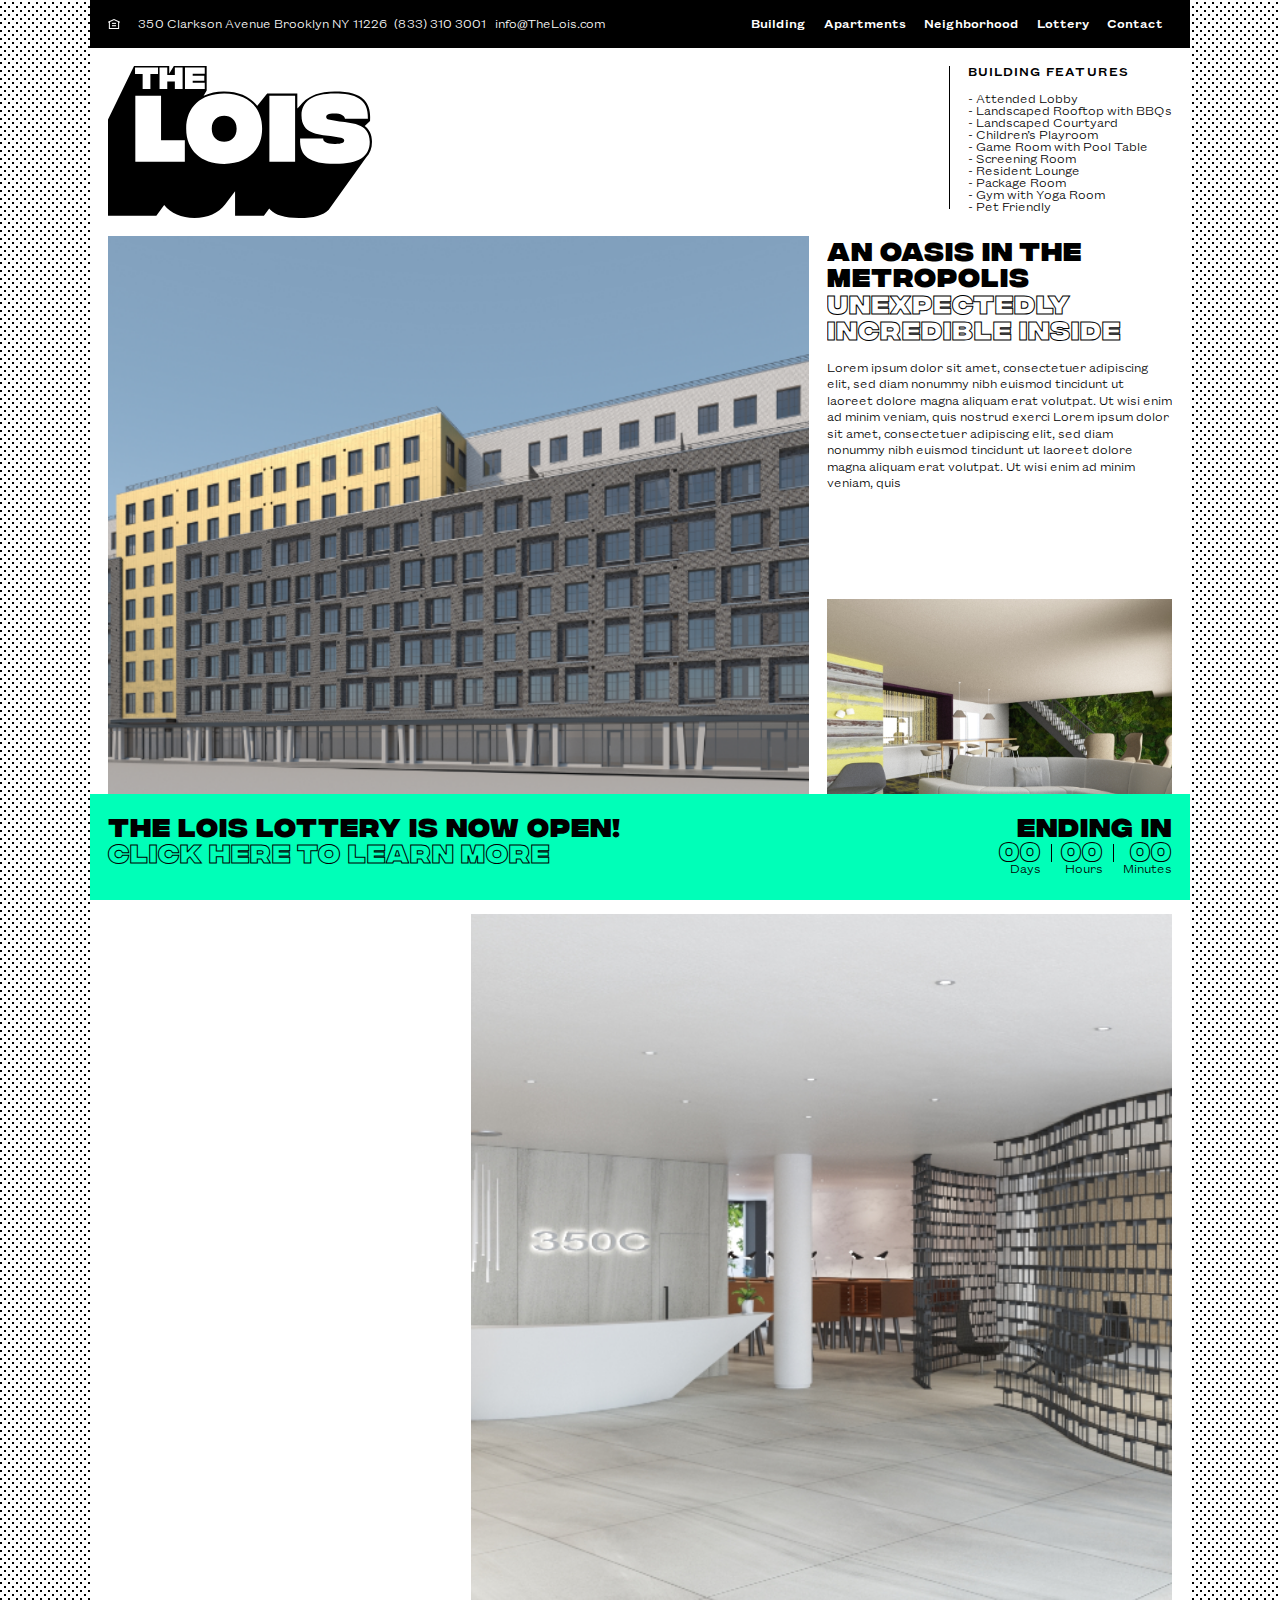
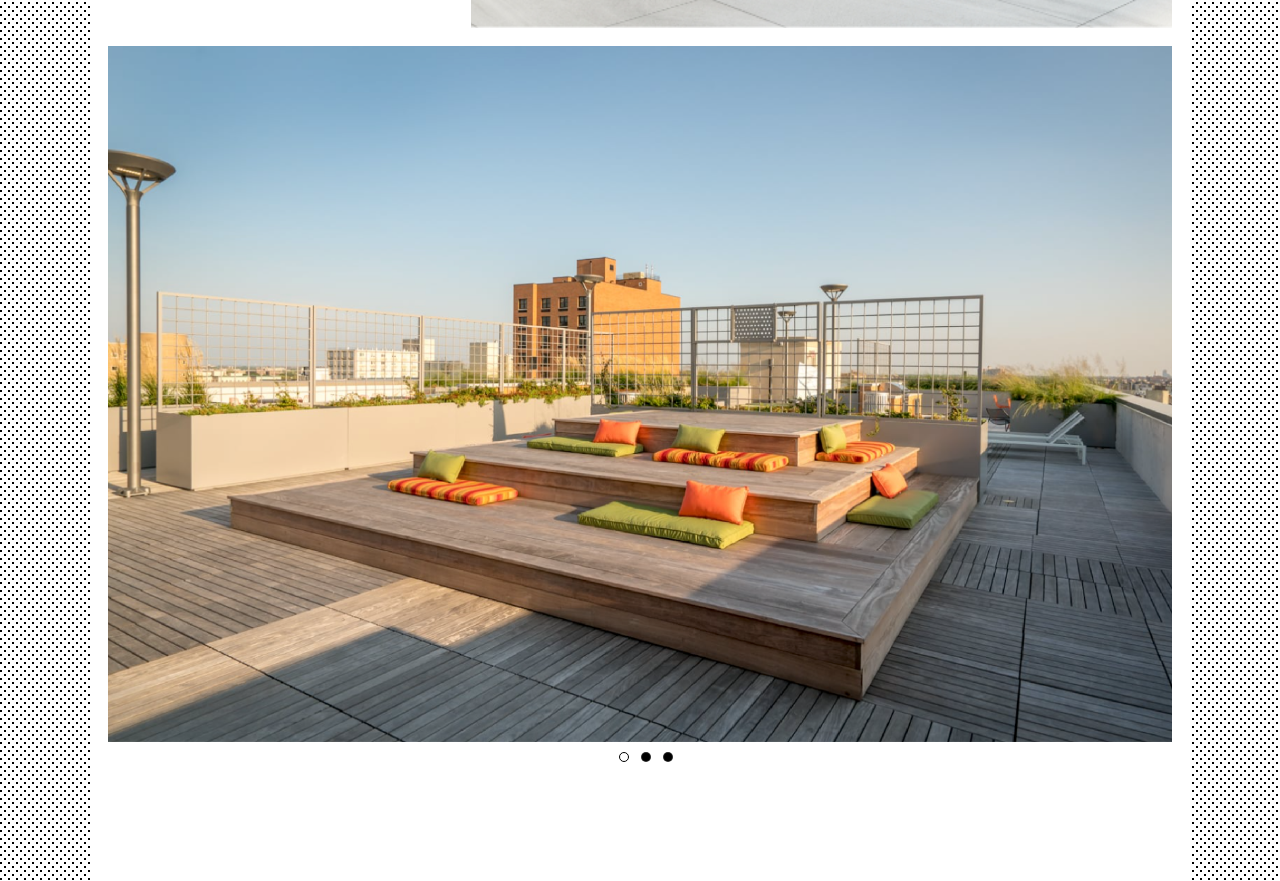
<file: index.html>
<!doctype html>
<html lang="en">
<head>
    <meta charset="UTF-8">
    <meta name="viewport"
          content="width=device-width, user-scalable=no, initial-scale=1.0, maximum-scale=1.0, minimum-scale=1.0">
    <meta http-equiv="X-UA-Compatible" content="ie=edge">
    <title>Lois</title>
    <!-- UIkit CSS -->
    <link rel="stylesheet" href="./uikit-3.2.1/css/uikit.min.css" />
    <!-- UIkit JS -->
    <script src="./uikit-3.2.1/js/uikit-icons.min.js"></script>
    <script src="./uikit-3.2.1/js/uikit.min.js"></script>

    <link rel="stylesheet" href="https://cdnjs.cloudflare.com/ajax/libs/font-awesome/4.7.0/css/font-awesome.min.css">
    <link rel="stylesheet" href="./css/style.css">
</head>
<body uk-scrollspy="cls: uk-animation-slide-bottom; target: .lottery-layer; delay: 500; repeat: true">
    <!--Navigation start -->
    <div id="mobile" class="lois-navigation__mobile__tabs">
        <ul class="lois-navigation__mobile__tabs__nav">
            <li><a href="index.html" class="active">Building</a></li>
            <li><a href="./pages/residences.html">Apartments</a></li>
            <li><a href="./pages/neighborhood.html">Neighborhood</a></li>
            <li><a href="./pages/lottery.html">Lottery</a></li>
        </ul>
        <a href="tel:123-456-7890" class="lois-navigation__mobile__tabs--call" >Call</a>
    </div>
    <nav class="lois-navigation">
        <span class="lois-navigation--address">
            <img src="./images/eho.svg" alt="address" class="lois-navigation--icon">
            350 Clarkson Avenue Brooklyn NY 11226
            <a class="number" href="tel:123-456-7890">(833) 310 3001   info@TheLois.com</a>
        </span>

        <div class="lois-navigation__mobile">
            <img src="./images/form.svg" alt="email" id="emailIcon" class="lois-navigation__mobile-email uk-animation-fade" href="#modal-center" uk-toggle>
            <div uk-toggle="target: #mobile; cls: show-mobile" id="mobile-icon" onclick="toggleNavIcon()">
                <span></span>
                <span></span>
                <span></span>
                <span></span>
            </div>
        </div>

        <div class="lois-navigation-tabs">
            <ul class="lois-navbar-nav">
                <li class="lois-navbar-nav__tabs"><a href="index.html">Building</a></li>
                <li class="lois-navbar-nav__tabs"><a href="./pages/residences.html">Apartments</a></li>
                <li class="lois-navbar-nav__tabs"><a href="./pages/neighborhood.html">Neighborhood</a></li>
                <li class="lois-navbar-nav__tabs"><a href="./pages/lottery.html">Lottery</a></li>
                <li class="lois-navbar-nav__tabs"><a href="#modal-center" uk-toggle>Contact</a></li>
            </ul>
        </div>
    </nav>
    <!-- Navigation end -->
    <div class="lois">
        <!-- Header start -->
        <div class="lois-header">
            <img src="./images/Group%208.svg" alt="Logo" class="lois-header-logo">
            <div class="lois-header__features">
                <h3 class="lois-header__features--title">BUILDING FEATURES</h3>
                <ul class="lois-header-list">
                    <li class="lois-header-list--item">- Attended Lobby</li>
                    <li class="lois-header-list--item">- Landscaped Rooftop with  BBQs</li>
                    <li class="lois-header-list--item">- Landscaped Courtyard</li>
                    <li class="lois-header-list--item">- Children’s Playroom</li>
                    <li class="lois-header-list--item">- Game Room with Pool Table</li>
                    <li class="lois-header-list--item">- Screening Room</li>
                    <li class="lois-header-list--item">- Resident Lounge</li>
                    <li class="lois-header-list--item">- Package Room</li>
                    <li class="lois-header-list--item">- Gym with Yoga Room</li>
                    <li class="lois-header-list--item">- Pet Friendly</li>
                </ul>
            </div>
        </div>
        <!-- Header end -->

        <!-- Building Apartments -->
        <div class="building">
            <div class="building__first">
                <div class="building__first--bg" style="background-image: url('./images/Rectangle 3@2x.png'); opacity: 1;"></div>

                <div class="building-first-description" uk-scrollspy="cls: uk-animation-fade; target: .description-text; delay: 500; repeat: true">
                    <div class="description-text">
                        <h2 class="description-text--black">an oasis in the metropolis</h2>
                        <h2 class="description-text--white">unexpectedly incredible inside</h2>
                        <p class="description-text--content">
                            Lorem ipsum dolor sit amet, consectetuer adipiscing elit, sed diam nonummy
                            nibh euismod tincidunt ut laoreet dolore magna aliquam erat volutpat.
                            Ut wisi enim ad minim veniam, quis nostrud exerci Lorem ipsum dolor sit amet,
                            consectetuer adipiscing elit, sed diam nonummy nibh euismod tincidunt ut
                            laoreet dolore magna aliquam erat volutpat. Ut wisi enim ad minim veniam, quis
                        </p>
                    </div>
                    <div class="building__first-description--bg" style="background-image: url('./images/Rectangle 4@2x.png')"></div>

                </div>
            </div>

            <div class="building-second">
                <div class="building-description" uk-scrollspy="cls: uk-animation-fade; target: .description-text; delay: 500; repeat: true">
                    <div class="description-text">
                        <h2 class="description-text--black">Lorem ipsum dolor sit amet, consectetuer</h2>
                        <h2 class="description-text--white">Cnibh euismod tincidun ut laoreet dolore</h2>
                        <p class="description-text--content">
                            Lorem ipsum dolor sit amet, consectetuer adipiscing elit, sed diam nonummy
                            nibh euismod tincidunt ut laoreet dolore magna aliquam erat volutpat.
                            Ut wisi enim ad minim veniam, quis nostrud exerci Lorem ipsum dolor sit amet,
                            consectetuer adipiscing elit, sed diam nonummy nibh euismod tincidunt ut
                            laoreet dolore magna aliquam erat volutpat. Ut wisi enim ad minim veniam, quis
                            nostrud exerci Lorem ipsum dolor sit amet, consectetuer adipiscing elit, sed diam
                            nonummy nibh euismod tincidunt ut laoreet dolore magna aliquam erat volutpat. Ut wisi enim ad minim veniam, quis nostrud exerci
                        </p>
                    </div>
                    <div class=" building-second-description--bg" style="background-image: url('./images/Rectangle 5@2x.png')"></div>
                </div>
            </div>

            <!-- Slider -->
            <div class="slider-box" uk-slideshow="animation: pull">
                <div class="uk-position-relative uk-visible-toggle uk-light" tabindex="-1" >

                    <ul class="uk-slideshow-items">
                        <li>
                            <img src="./images/Rectangle%206@2x.png" alt="" uk-cover>
                        </li>
                        <li>
                            <img src="./images/Rectangle%206@2x.png" alt="" uk-cover>
                        </li>
                        <li>
                            <img src="./images/Rectangle%206@2x.png" alt="" uk-cover>
                        </li>
                    </ul>

                    <a class="uk-position-center-left uk-position-small uk-hidden-hover" href="#" uk-slidenav-previous uk-slideshow-item="previous"></a>
                    <a class="uk-position-center-right uk-position-small uk-hidden-hover" href="#" uk-slidenav-next uk-slideshow-item="next"><span class="next-text">Roof terrace</span></a>
                </div>
                <ul class="uk-slideshow-nav uk-dotnav uk-flex-center uk-margin lois-dots"></ul>
            </div>
            <!-- End Slider -->
        </div>
        <!-- end Building apartments -->

        <!-- Contact start -->
        <div id="modal-center" class="uk-flex-top" uk-modal>
            <div class="uk-modal-dialog uk-modal-body uk-margin-auto-vertical modal-contact">

                <button class="uk-modal-close-default" type="button" uk-close></button>
                <div class="modal-contact__titles">
                    <h1 class="modal-contact__titles--dark">Lorem ipsum</h1>
                    <h1 class="modal-contact__titles--light">Cnibh euismod tincid</h1>
                </div>
                <form class="modal-contact-form" action="">
                    <div class="modal-contact-form__section">
                        <input type="text" id="name" class="modal-contact-form__section--input" placeholder="Name">
                    </div>
                    <div class="modal-contact-form__section">
                        <input type="text" id="email" class="modal-contact-form__section--input" placeholder="Email address">
                    </div>
                    <button class="modal-contact-form--submit">Send</button>
                </form>
                <div class="modal-contact-info">
                    <p class="modal-contact-info--message">
                        Lorem ipsum dolor sit amet, consectetuer adipiscing elit,
                        sed diam nonummy nibh euismod tincidunt ut laoreet dolore magna
                        aliquam erat volutpat. Ut wisi enim ad minim veniam, quis nostrud
                        exerci Lorem ipsum dolor sit amet, consectetuer adipiscing elit,
                        sed diam nonummy nibh euismod tincidunt ut laoreet dolore magna aliquam erat volutpat.
                    </p>
                </div>

            </div>
        </div>
        <!-- Contact end -->
    </div>
    <!-- Lottery layer -->
    <div class="lottery-layer">
        <div class="lottery-open">
            <h1 class="lottery-open__title--black">THE LOIS LOTTERY IS NOW OPEN!</h1>
            <h1 class="lottery-open__title--white click-here" onclick="location.href='./pages/lottery.html';">click here to learn more</h1>
            <h1 class="lottery-open__title--white learn-more" onclick="location.href='./pages/lottery.html';">Learn more</h1>
        </div>
        <div class="lottery-ending">
            <h1 class="lottery-open__title--black">ENDING IN</h1>
            <div class="lottery-ending__time" uk-countdown="date: 2019-12-28T20:39:56+00:00">
                <div class="lottery-ending__time__value">
                    <span class="lottery-open__title--white uk-countdown-number uk-countdown-days"></span>
                    <span class="lottery-ending__time__value--text">Days</span>
                </div>
                <hr class="uk-divider-vertical">
                <div class="lottery-ending__time__value">
                    <span class="lottery-open__title--white uk-countdown-number uk-countdown-hours"></span>
                    <span class="lottery-ending__time__value--text">Hours</span>
                </div>
                <hr class="uk-divider-vertical">
                <div class="lottery-ending__time__value">
                    <span class="lottery-open__title--white uk-countdown-number uk-countdown-minutes"></span>
                    <span class="lottery-ending__time__value--text">Minutes</span>
                </div>
            </div>
        </div>
    </div>
    <!-- Lottery end -->


    <script>
        function toggleNavIcon() {
            let child = document.getElementById('mobile-icon');

            let email = document.getElementById("emailIcon");

            if(child.classList.contains("open")) {
                child.classList.add("close");
                child.classList.remove("open");
                email.classList.remove("fadeOut");
            } else {
                child.classList.add("open");
                if(child.classList.contains("close")){
                    child.classList.remove("close");
                    email.classList.add("fadeOut");
                }
                email.classList.add("fadeOut");
            }
        }
    </script>
</body>
</html>
</file>
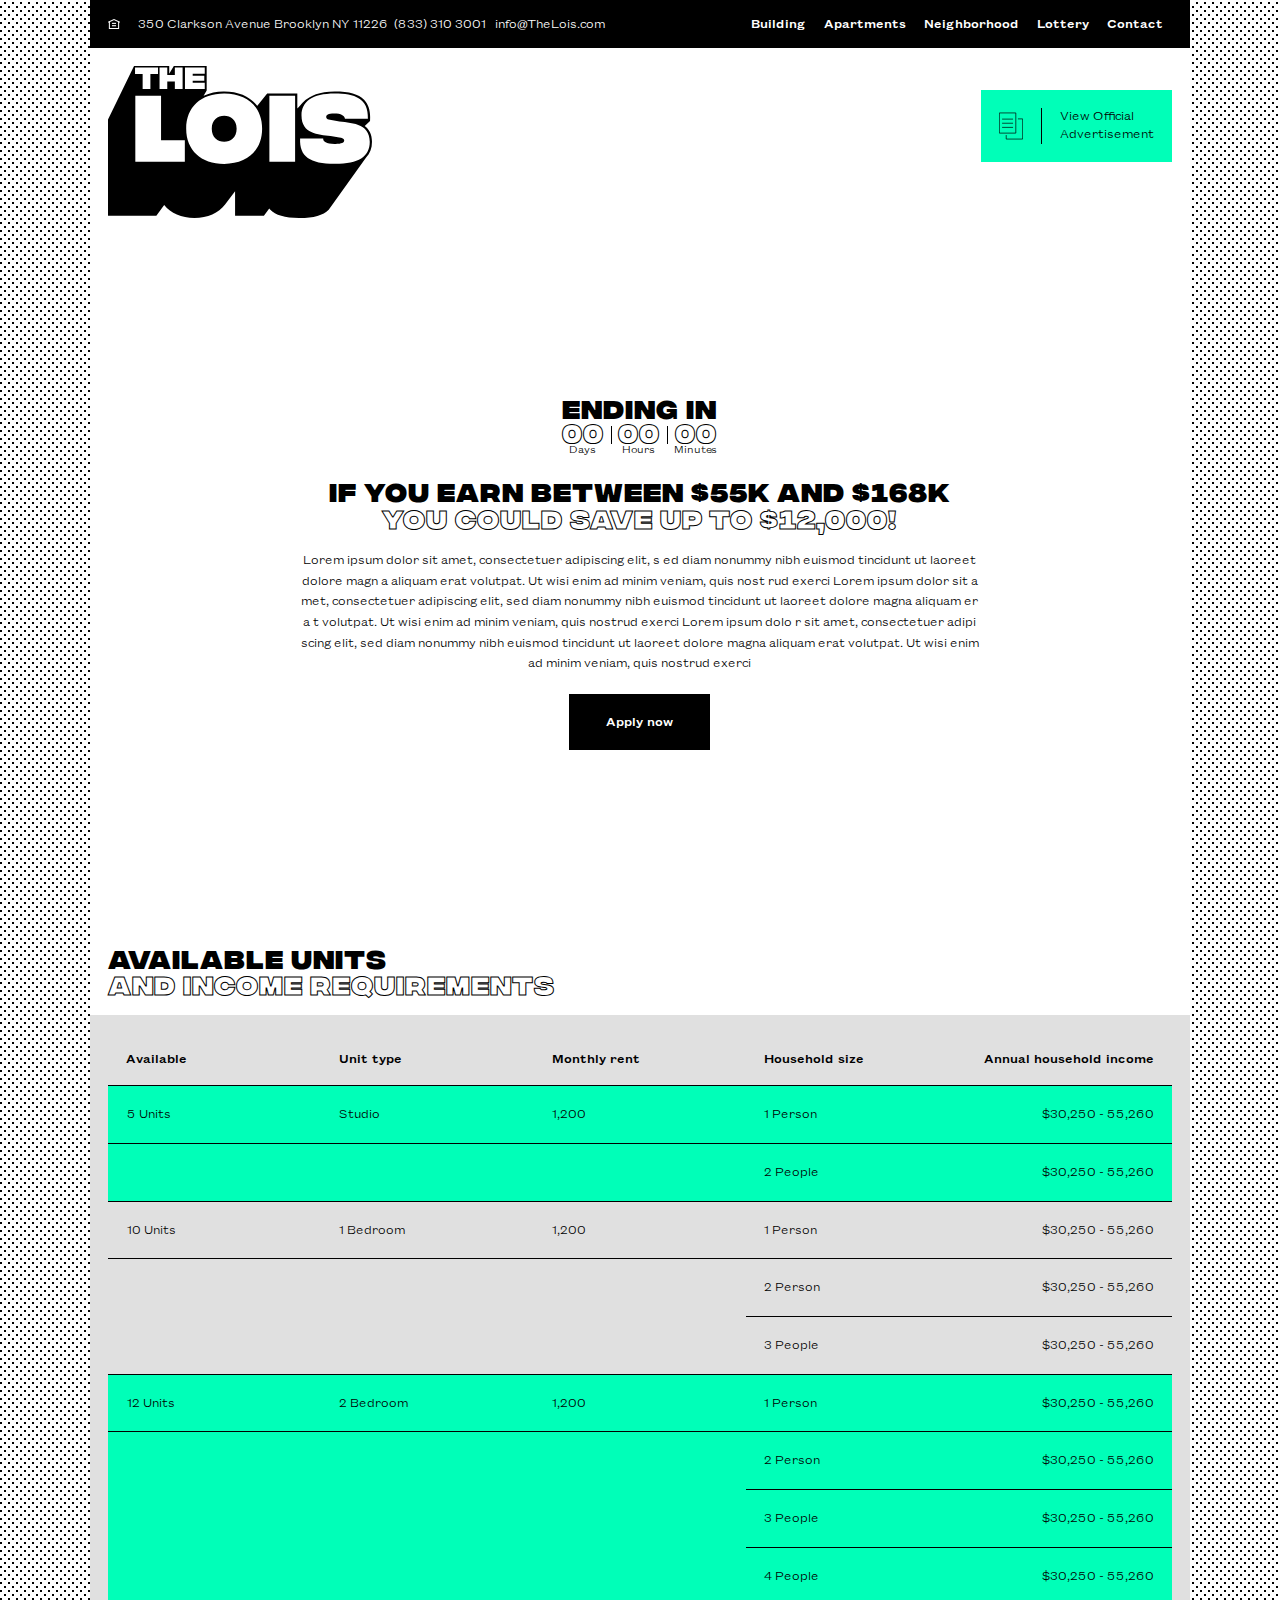
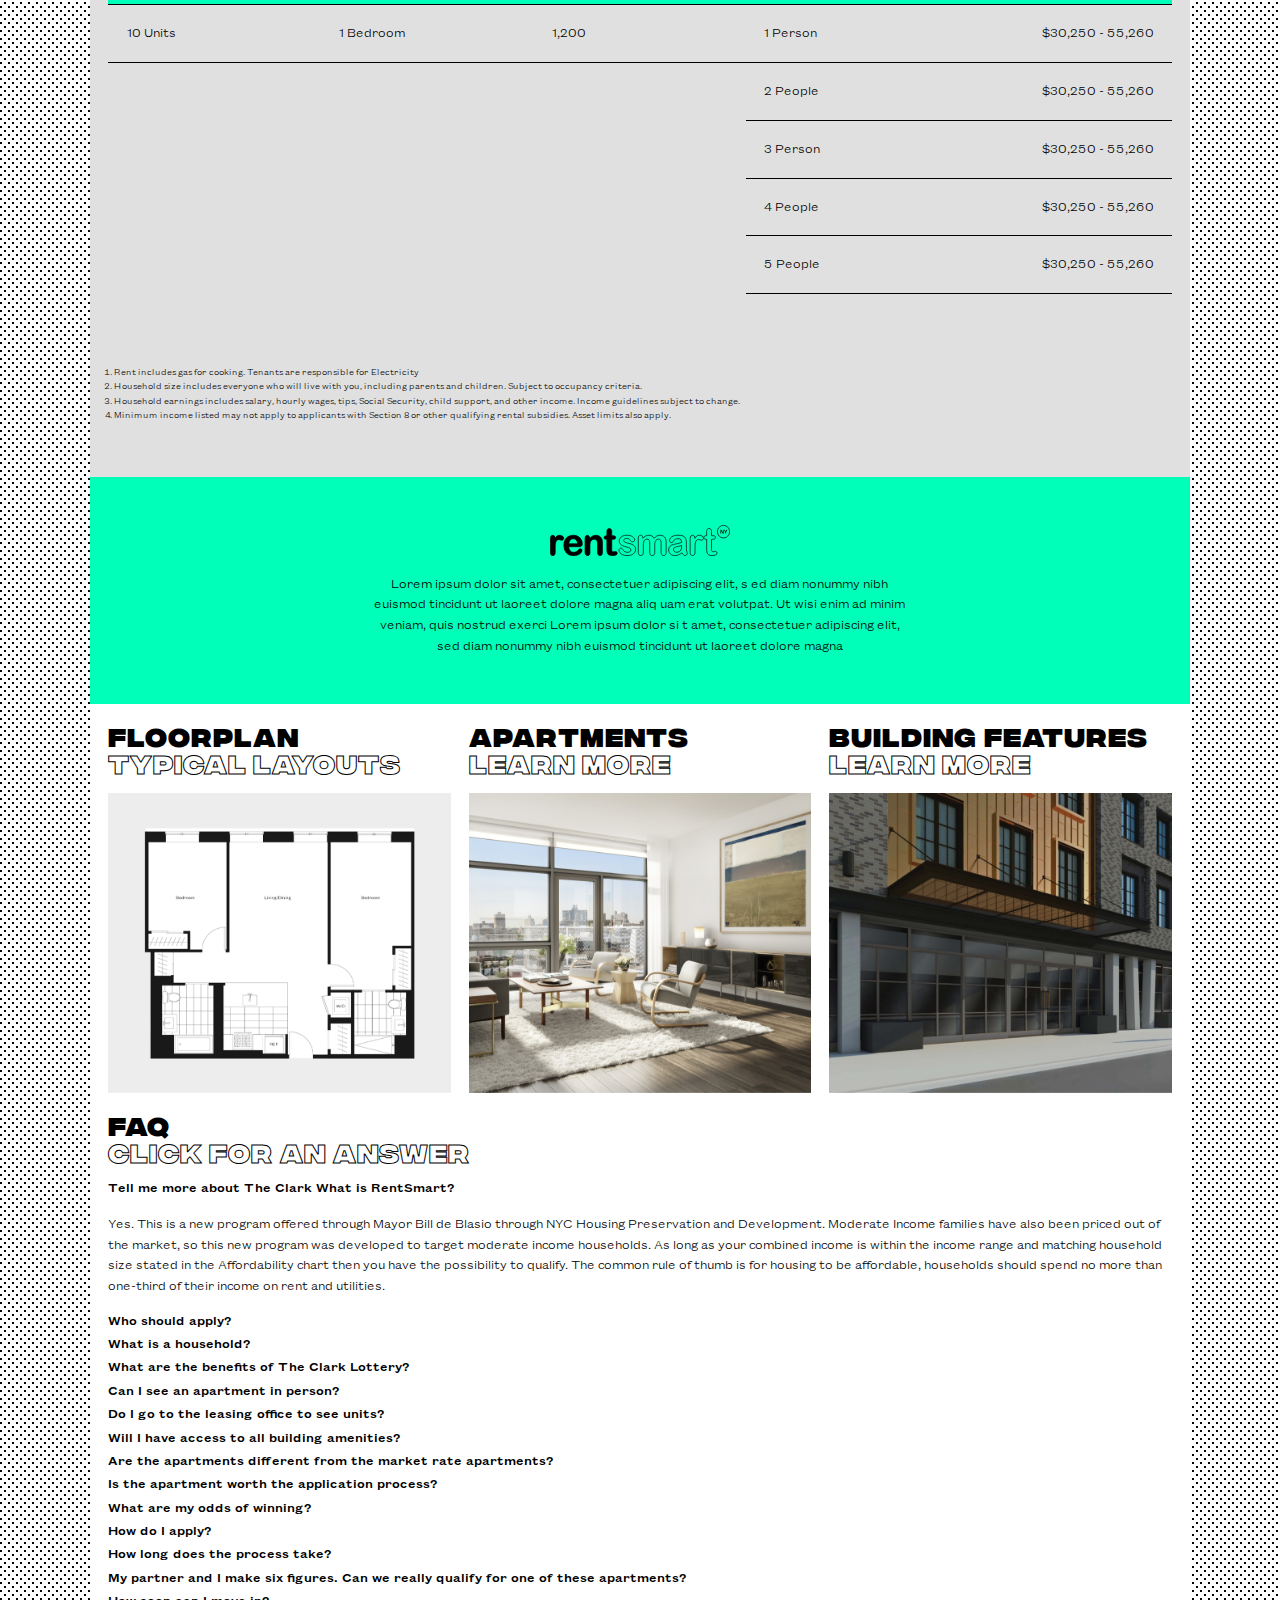
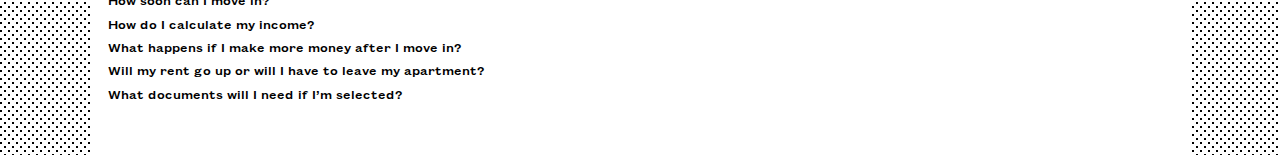
<file: pages/lottery.html>
<!doctype html>
<html lang="en">
<head>
    <meta charset="UTF-8">
    <meta name="viewport"
          content="width=device-width, user-scalable=no, initial-scale=1.0, maximum-scale=1.0, minimum-scale=1.0">
    <meta http-equiv="X-UA-Compatible" content="ie=edge">
    <title>Lois - Apartments</title>
    <!-- UIkit CSS -->
    <link rel="stylesheet" href="../uikit-3.2.1/css/uikit.min.css" />
    <!-- UIkit JS -->
    <script src="../uikit-3.2.1/js/uikit-icons.min.js"></script>
    <script src="../uikit-3.2.1/js/uikit.min.js"></script>

    <link rel="stylesheet" href="https://cdnjs.cloudflare.com/ajax/libs/font-awesome/4.7.0/css/font-awesome.min.css">
    <link rel="stylesheet" href="../css/style.css">
</head>
<body>
<!--Navigation start -->
<div id="mobile" class="lois-navigation__mobile__tabs">
    <ul class="lois-navigation__mobile__tabs__nav">
        <li><a href="../index.html">Building</a></li>
        <li><a href="./residences.html">Apartments</a></li>
        <li><a href="./neighborhood.html">Neighborhood</a></li>
        <li><a href="./lottery.html" class="active">Lottery</a></li>
    </ul>
    <a href="tel:123-456-7890" class="lois-navigation__mobile__tabs--call" >Call</a>
</div>
<nav class="lois-navigation">
        <span class="lois-navigation--address">
             <img src="../images/eho.svg" alt="address" class="lois-navigation--icon">
            350 Clarkson Avenue Brooklyn NY 11226
            <a class="number" href="tel:123-456-7890">(833) 310 3001   info@TheLois.com</a>
        </span>

    <div class="lois-navigation__mobile">
        <img src="../images/form.svg" alt="email" id="emailIcon" class="lois-navigation__mobile-email uk-animation-fade" href="#modal-center" uk-toggle>
        <div uk-toggle="target: #mobile; cls: show-mobile" id="mobile-icon" onclick="toggleNavIcon()">
            <span></span>
            <span></span>
            <span></span>
            <span></span>
        </div>
    </div>

    <div class="lois-navigation-tabs">
        <ul class="lois-navbar-nav">
            <li class="lois-navbar-nav__tabs"><a href="../index.html">Building</a></li>
            <li class="lois-navbar-nav__tabs"><a href="./residences.html">Apartments</a></li>
            <li class="lois-navbar-nav__tabs"><a href="./neighborhood.html">Neighborhood</a></li>
            <li class="lois-navbar-nav__tabs"><a href="./lottery.html">Lottery</a></li>
            <li class="lois-navbar-nav__tabs"><a href="#modal-center" uk-toggle>Contact</a></li>
        </ul>
    </div>
</nav>
<!-- Navigation end -->
<div class="lois">
    <div>
        <div class="lois-uk-card uk-card uk-card-default uk-card-body" style="z-index: 980;" uk-sticky="bottom: #offset; offset: 90 ">
            <div class="sticky-pdf" onclick="window.open('http://google.com', '_blank')">
                <img src="../images/document.svg" alt="Documents" class="uk-card-document">
                <span>View Official <br> Advertisement</span>
            </div>
        </div>

        <!-- Header start -->
        <div class="lois-header">
            <img src="../images/Group%208.svg" alt="Logo" class="lois-header-logo">
         </div>
        <!-- Header end -->


        <!-- Lottery -->
        <div class="lottery">
            <div class="lottery-first">
                <div class="lottery-first-wrapper">
                    <div class="lottery-first-wrapper-ending">
                        <h1 class="lottery-first-wrapper-ending--black">ENDING IN</h1>
                        <div class="lottery-ending" uk-countdown="date: 2019-12-28T20:39:56+00:00">
                            <div class="lottery-ending__time__value">
                                <span class="lottery-open__title--white uk-countdown-number uk-countdown-days"></span>
                                <span class="lottery-ending__time__value--text">Days</span>
                            </div>
                            <hr class="uk-divider-vertical">
                            <div class="lottery-ending__time__value">
                                <span class="lottery-open__title--white uk-countdown-number uk-countdown-hours"></span>
                                <span class="lottery-ending__time__value--text">Hours</span>
                            </div>
                            <hr class="uk-divider-vertical">
                            <div class="lottery-ending__time__value">
                                <span class="lottery-open__title--white uk-countdown-number uk-countdown-minutes"></span>
                                <span class="lottery-ending__time__value--text">Minutes</span>
                            </div>
                        </div>
                    </div>
                    <h1 class="lottery-first-wrapper-title-black">IF YOU EARN BETWEEN $55K AND $168K</h1>
                    <h1 class="lottery-first-wrapper-title-white">YOU COULD SAVE UP TO $12,000!</h1>
                    <p class="lottery-first-wrapper-text">
                        Lorem ipsum dolor sit amet, consectetuer adipiscing elit, s
                        ed diam nonummy nibh euismod tincidunt ut laoreet dolore magn
                        a aliquam erat volutpat. Ut wisi enim ad minim veniam, quis nost
                        rud exerci Lorem ipsum dolor sit amet, consectetuer adipiscing elit,
                        sed diam nonummy nibh euismod tincidunt ut laoreet dolore magna aliquam era
                        t volutpat. Ut wisi enim ad minim veniam, quis nostrud exerci Lorem ipsum dolo
                        r sit amet, consectetuer adipiscing elit, sed diam nonummy nibh euismod tincidunt ut
                        laoreet dolore magna aliquam erat volutpat. Ut wisi enim ad minim veniam, quis nostrud exerci
                    </p>
                    <button class="lottery-first-wrapper-button" onclick="window.open('http://www.google.com', '_blank')">Apply now</button>
                </div>
            </div>

            <div class="lottery-second" >
                <div class="lottery-second-head" id="offset">
                    <h1 class="lottery-second-head--black">AVAILABLE UNITS </h1>
                    <h1 class="lottery-second-head--white">AND INCOME REQUIREMENTS</h1>
                </div>

                <div class="lottery-table">
                    <div class="table-container" role="table" aria-label="Destinations">
                        <div class="flex-table header" role="rowgroup">
                            <div class="flex-row first mobile-width-6" role="columnheader">Available</div>
                            <div class="flex-row mobile-width-5-5" role="columnheader">Unit type</div>
                            <div class="flex-row mobile-width-6" role="columnheader">Monthly rent</div>
                            <div class="flex-row mobile-width-6" role="columnheader">Household size</div>
                            <div class="flex-row mobile-width-3" role="columnheader">Annual household income</div>
                        </div>
                        <div class="flex-table row custom-color" role="rowgroup">
                            <div class="flex-row first mobile-width-6" role="cell"><span class="flag-icon flag-icon-gb"></span> 5 Units</div>
                            <div class="flex-row mobile-width-5-5" role="cell">Studio</div>
                            <div class="flex-row mobile-width-6" role="cell">1,200</div>
                            <div class="flex-row mobile-width-6" role="cell">1 Person</div>
                            <div class="flex-row mobile-width-3" role="cell">$30,250 - 55,260</div>
                        </div>
                        <div class="flex-table row custom-color" role="rowgroup">
                            <div class="flex-row first mobile-width-6"  role="cell"><span class="flag-icon flag-icon-ca"></span></div>
                            <div class="flex-row mobile-width-5-5" role="cell"></div>
                            <div class="flex-row mobile-width-6" role="cell"></div>
                            <div class="flex-row mobile-width-6" role="cell">2 People</div>
                            <div class="flex-row mobile-width-3" role="cell">$30,250 - 55,260</div>
                        </div>
                        <div class="flex-table row" role="rowgroup">
                            <div class="flex-row first mobile-width-6" role="cell"><span class="flag-icon flag-icon-gb"></span> 10 Units</div>
                            <div class="flex-row mobile-width-5-5" role="cell">1 Bedroom</div>
                            <div class="flex-row mobile-width-6" role="cell">1,200</div>
                            <div class="flex-row mobile-width-6" role="cell">1 Person</div>
                            <div class="flex-row mobile-width-3" role="cell">$30,250 - 55,260</div>
                        </div>
                        <div class="flex-table row" role="rowgroup">
                            <div class="flex-row mobile-width-6" role="cell"></div>
                            <div class="flex-row mobile-width-5-5" role="cell"></div>
                            <div class="flex-row mobile-width-6" role="cell"></div>
                            <div class="column mobile-width-2">
                                <div class="flex-row mobile-width-1">
                                    <div class="flex-cell mobile-width-cell-36" role="cell">2 Person</div>
                                    <div class="flex-cell mobile-width-cell-64 " role="cell">$30,250 - 55,260</div>
                                </div>
                                <div class="flex-row mobile-width-1" role="rowgroup">
                                    <div class="flex-cell mobile-width-cell-36" role="cell">3 People</div>
                                    <div class="flex-cell mobile-width-cell-64" role="cell">$30,250 - 55,260</div>
                                </div>
                            </div>
                        </div>

                        <div class="flex-table row custom-color" role="rowgroup">
                            <div class="flex-row first mobile-width-6" role="cell"><span class="flag-icon flag-icon-gb"></span> 12 Units</div>
                            <div class="flex-row mobile-width-5-5" role="cell">2 Bedroom</div>
                            <div class="flex-row mobile-width-6" role="cell">1,200</div>
                            <div class="flex-row mobile-width-6" role="cell">1 Person</div>
                            <div class="flex-row mobile-width-3" role="cell">$30,250 - 55,260</div>
                        </div>
                        <div class="flex-table row custom-color" role="rowgroup">
                            <div class="flex-row mobile-width-6" role="cell"></div>
                            <div class="flex-row mobile-width-5-5" role="cell"></div>
                            <div class="flex-row mobile-width-6" role="cell"></div>
                            <div class="column mobile-width-2">
                                <div class="flex-row mobile-width-1">
                                    <div class="flex-cell mobile-width-cell-36" role="cell">2 Person</div>
                                    <div class="flex-cell mobile-width-cell-64 " role="cell">$30,250 - 55,260</div>
                                </div>
                                <div class="flex-row mobile-width-1" role="rowgroup">
                                    <div class="flex-cell mobile-width-cell-36" role="cell">3 People</div>
                                    <div class="flex-cell mobile-width-cell-64" role="cell">$30,250 - 55,260</div>
                                </div>
                                <div class="flex-row mobile-width-1" role="rowgroup">
                                    <div class="flex-cell mobile-width-cell-36" role="cell">4 People</div>
                                    <div class="flex-cell mobile-width-cell-64" role="cell">$30,250 - 55,260</div>
                                </div>
                            </div>
                        </div>

                        <div class="flex-table row" role="rowgroup">
                            <div class="flex-row first mobile-width-6" role="cell"><span class="flag-icon flag-icon-gb"></span> 10 Units</div>
                            <div class="flex-row mobile-width-5-5" role="cell">1 Bedroom</div>
                            <div class="flex-row mobile-width-6" role="cell">1,200</div>
                            <div class="flex-row mobile-width-6" role="cell">1 Person</div>
                            <div class="flex-row mobile-width-3" role="cell">$30,250 - 55,260</div>
                        </div>
                        <div class="flex-table row" role="rowgroup">
                            <div class="flex-row mobile-width-6 table-border-none" role="cell"></div>
                            <div class="flex-row mobile-width-5-5 table-border-none" role="cell"></div>
                            <div class="flex-row mobile-width-6 table-border-none" role="cell"></div>
                            <div class="column mobile-width-2">
                                <div class="flex-row mobile-width-1" role="rowgroup">
                                    <div class="flex-cell mobile-width-cell-36" role="cell">2 People</div>
                                    <div class="flex-cell mobile-width-cell-64" role="cell">$30,250 - 55,260</div>
                                </div>
                                <div class="flex-row mobile-width-1">
                                    <div class="flex-cell mobile-width-cell-36" role="cell">3 Person</div>
                                    <div class="flex-cell mobile-width-cell-64" role="cell">$30,250 - 55,260</div>
                                </div>
                                <div class="flex-row mobile-width-1" role="rowgroup">
                                    <div class="flex-cell mobile-width-cell-36" role="cell">4 People</div>
                                    <div class="flex-cell mobile-width-cell-64" role="cell">$30,250 - 55,260</div>
                                </div>
                                <div class="flex-row mobile-width-1" role="rowgroup">
                                    <div class="flex-cell mobile-width-cell-36" role="cell">5 People</div>
                                    <div class="flex-cell mobile-width-cell-64" role="cell">$30,250 - 55,260</div>
                                </div>
                            </div>
                        </div>
                    </div>
                    <div class="lottery-table-mark">
                        <ol>
                            <li>Rent includes gas for cooking. Tenants are responsible for Electricity</li>
                            <li>Household size includes everyone who will live with you, including parents and children. Subject to occupancy criteria.</li>
                            <li>Household earnings includes salary, hourly wages, tips, Social Security, child support, and other income. Income guidelines subject to change.</li>
                            <li>Minimum income listed may not apply to applicants with Section 8 or other qualifying rental subsidies. Asset limits also apply.</li>
                        </ol>
                    </div>
                </div>
                <!-- rent smart -->
                <div class="rent-smart">
                    <div class="rent-smart-content">
                        <img src="../images/rentsmart.svg" alt="rentSmart" class="rent-smart-content--image">
                        <p class="rent-smart-text">
                            Lorem ipsum dolor sit amet, consectetuer adipiscing elit, s
                            ed diam nonummy nibh euismod tincidunt ut laoreet dolore magna aliq
                            uam erat volutpat. Ut wisi enim ad minim veniam, quis nostrud exerci Lorem ipsum dolor si
                            t amet, consectetuer adipiscing elit, sed diam nonummy nibh euismod tincidunt ut laoreet dolore magna
                        </p>
                    </div>
                </div>
            </div>

            <div class="lottery-third">
                <!-- Lottery apartments -->
                <div class="lottery-apartments">
                    <div class="lottery-apartments-wrapper">
                        <div class="lottery-apartment" href="#layout" uk-toggle>
                            <div class="lottery-apartment-head">
                                <h1 class="lottery-apartment-head--black">Floorplan</h1>
                                <h1 class="lottery-apartment-head--white">TYPICAL LAYOUTS</h1>
                            </div>
                            <div class="lottery-apartment-image">
                                <div class="building-image--bg building__first--bg" style="background-image: url('../images/thumb@2x.png'); opacity: 1;"></div>
                                <img class="building-image" src="../images/thumb@2x.png" alt="Build">
                            </div>
                        </div>
                        <div class="lottery-apartment" onclick="location.href='residences.html';">
                            <div class="lottery-apartment-head">
                                <h1 class="lottery-apartment-head--black">APARTMENTS </h1>
                                <h1 class="lottery-apartment-head--white">LEARN MORE</h1>
                            </div>
                            <div class="lottery-apartment-image">
                                <div class="building-image--bg building__first--bg" style="background-image: url('../images/Rectangle 7@2x.png'); opacity: 1;"></div>
                                <img class="building-image" src="../images/Rectangle%207@2x.png" alt="Build">
                            </div>

                        </div>
                        <div class="lottery-apartment" onclick="location.href='../index.html';">
                            <div class="lottery-apartment-head">
                                <h1 class="lottery-apartment-head--black">BUILDING FEATURES</h1>
                                <h1 class="lottery-apartment-head--white">LEARN MORE</h1>
                            </div>
                            <div class="lottery-apartment-image">
                                <div class="building-image--bg building__first--bg" style="background-image: url('../images/350 Clarkson - 3@2x.png'); opacity: 1;"></div>
                                <img class="building-image" src="../images/350%20Clarkson%20-%203@2x.png" alt="Build">
                            </div>
                        </div>
                    </div>
                </div>
                <!-- end Lottery apartments -->

                <!-- Lottery FAQ -->
                <div class="lottery-fourth">
                    <div class="lottery-faq">
                        <div class="lottery-faq-head">
                            <h1 class="lottery-faq-head--black">FAQ</h1>
                            <h1 class="lottery-faq-head--white">CLICK FOR an ANSWER</h1>
                        </div>
                        <div class="lottery-faq-block">
                            <h2 class="lottery-faq-block--title" onclick="toggleFaq('faq1')">Tell me more about The Clark What is RentSmart?</h2>
                            <p class="lottery-faq-block--content" id="faq1" style="display: block">
                                Yes. This is a new program offered through Mayor Bill de Blasio through NYC Housing Preservation and Development.
                                Moderate Income families have also been priced out of the market, so this new program was developed to target
                                moderate income households. As long as your combined income is within the income range and matching household
                                size stated in the Affordability chart then you have the possibility to qualify. The common rule of thumb
                                is for housing to be affordable, households should spend no more than one-third of their income on rent and
                                utilities.
                            </p>
                        </div>
                        <div class="lottery-faq-block">
                            <h2 class="lottery-faq-block--title" onclick="toggleFaq('faq2')">Who should apply?</h2>
                            <p class="lottery-faq-block--content" id="faq2" style="display: none">
                                Yes. This is a new program offered through Mayor Bill de Blasio through NYC Housing Preservation and Development.
                                Moderate Income families have also been priced out of the market, so this new program was developed to target
                                moderate income households. As long as your combined income is within the income range and matching household
                                size stated in the Affordability chart then you have the possibility to qualify. The common rule of thumb
                                is for housing to be affordable, households should spend no more than one-third of their income on rent and
                                utilities.
                            </p>
                        </div>
                        <div class="lottery-faq-block">
                            <h2 class="lottery-faq-block--title" onclick="toggleFaq('faq3')">What is a household?</h2>
                            <p class="lottery-faq-block--content" id="faq3" style="display: none">
                                Yes. This is a new program offered through Mayor Bill de Blasio through NYC Housing Preservation and Development.
                                Moderate Income families have also been priced out of the market, so this new program was developed to target
                                moderate income households. As long as your combined income is within the income range and matching household
                                size stated in the Affordability chart then you have the possibility to qualify. The common rule of thumb
                                is for housing to be affordable, households should spend no more than one-third of their income on rent and
                                utilities.
                            </p>
                        </div>
                        <div class="lottery-faq-block">
                            <h2 class="lottery-faq-block--title" onclick="toggleFaq('faq4')">What are the benefits of The Clark Lottery?</h2>
                            <p class="lottery-faq-block--content" id="faq4" style="display: none">
                                Yes. This is a new program offered through Mayor Bill de Blasio through NYC Housing Preservation and Development.
                                Moderate Income families have also been priced out of the market, so this new program was developed to target
                                moderate income households. As long as your combined income is within the income range and matching household
                                size stated in the Affordability chart then you have the possibility to qualify. The common rule of thumb
                                is for housing to be affordable, households should spend no more than one-third of their income on rent and
                                utilities.
                            </p>
                        </div>
                        <div class="lottery-faq-block">
                            <h2 class="lottery-faq-block--title" onclick="toggleFaq('faq5')">Can I see an apartment in person?</h2>
                            <p class="lottery-faq-block--content" id="faq5" style="display: none">
                                Yes. This is a new program offered through Mayor Bill de Blasio through NYC Housing Preservation and Development.
                                Moderate Income families have also been priced out of the market, so this new program was developed to target
                                moderate income households. As long as your combined income is within the income range and matching household
                                size stated in the Affordability chart then you have the possibility to qualify. The common rule of thumb
                                is for housing to be affordable, households should spend no more than one-third of their income on rent and
                                utilities.
                            </p>
                        </div>
                        <div class="lottery-faq-block">
                            <h2 class="lottery-faq-block--title" onclick="toggleFaq('faq6')">Do I go to the leasing office to see units?</h2>
                            <p class="lottery-faq-block--content" id="faq6" style="display: none">
                                Yes. This is a new program offered through Mayor Bill de Blasio through NYC Housing Preservation and Development.
                                Moderate Income families have also been priced out of the market, so this new program was developed to target
                                moderate income households. As long as your combined income is within the income range and matching household
                                size stated in the Affordability chart then you have the possibility to qualify. The common rule of thumb
                                is for housing to be affordable, households should spend no more than one-third of their income on rent and
                                utilities.
                            </p>
                        </div>
                        <div class="lottery-faq-block">
                            <h2 class="lottery-faq-block--title" onclick="toggleFaq('faq7')">Will I have access to all building amenities?</h2>
                            <p class="lottery-faq-block--content" id="faq7" style="display: none">
                                Yes. This is a new program offered through Mayor Bill de Blasio through NYC Housing Preservation and Development.
                                Moderate Income families have also been priced out of the market, so this new program was developed to target
                                moderate income households. As long as your combined income is within the income range and matching household
                                size stated in the Affordability chart then you have the possibility to qualify. The common rule of thumb
                                is for housing to be affordable, households should spend no more than one-third of their income on rent and
                                utilities.
                            </p>
                        </div>
                        <div class="lottery-faq-block">
                            <h2 class="lottery-faq-block--title" onclick="toggleFaq('faq8')">Are the apartments different from the market rate apartments?</h2>
                            <p class="lottery-faq-block--content" id="faq8" style="display: none">
                                Yes. This is a new program offered through Mayor Bill de Blasio through NYC Housing Preservation and Development.
                                Moderate Income families have also been priced out of the market, so this new program was developed to target
                                moderate income households. As long as your combined income is within the income range and matching household
                                size stated in the Affordability chart then you have the possibility to qualify. The common rule of thumb
                                is for housing to be affordable, households should spend no more than one-third of their income on rent and
                                utilities.
                            </p>
                        </div>
                        <div class="lottery-faq-block">
                            <h2 class="lottery-faq-block--title" onclick="toggleFaq('faq9')">Is the apartment worth the application process?</h2>
                            <p class="lottery-faq-block--content" id="faq9" style="display: none">
                                Yes. This is a new program offered through Mayor Bill de Blasio through NYC Housing Preservation and Development.
                                Moderate Income families have also been priced out of the market, so this new program was developed to target
                                moderate income households. As long as your combined income is within the income range and matching household
                                size stated in the Affordability chart then you have the possibility to qualify. The common rule of thumb
                                is for housing to be affordable, households should spend no more than one-third of their income on rent and
                                utilities.
                            </p>
                        </div>
                        <div class="lottery-faq-block">
                            <h2 class="lottery-faq-block--title" onclick="toggleFaq('faq10')">What are my odds of winning?</h2>
                            <p class="lottery-faq-block--content" id="faq10" style="display: none">
                                Yes. This is a new program offered through Mayor Bill de Blasio through NYC Housing Preservation and Development.
                                Moderate Income families have also been priced out of the market, so this new program was developed to target
                                moderate income households. As long as your combined income is within the income range and matching household
                                size stated in the Affordability chart then you have the possibility to qualify. The common rule of thumb
                                is for housing to be affordable, households should spend no more than one-third of their income on rent and
                                utilities.
                            </p>
                        </div>
                        <div class="lottery-faq-block">
                            <h2 class="lottery-faq-block--title" onclick="toggleFaq('faq11')">How do I apply?</h2>
                            <p class="lottery-faq-block--content" id="faq11" style="display: none">
                                Yes. This is a new program offered through Mayor Bill de Blasio through NYC Housing Preservation and Development.
                                Moderate Income families have also been priced out of the market, so this new program was developed to target
                                moderate income households. As long as your combined income is within the income range and matching household
                                size stated in the Affordability chart then you have the possibility to qualify. The common rule of thumb
                                is for housing to be affordable, households should spend no more than one-third of their income on rent and
                                utilities.
                            </p>
                        </div>
                        <div class="lottery-faq-block">
                            <h2 class="lottery-faq-block--title" onclick="toggleFaq('faq12')">How long does the process take?</h2>
                            <p class="lottery-faq-block--content" id="faq12" style="display: none">
                                Yes. This is a new program offered through Mayor Bill de Blasio through NYC Housing Preservation and Development.
                                Moderate Income families have also been priced out of the market, so this new program was developed to target
                                moderate income households. As long as your combined income is within the income range and matching household
                                size stated in the Affordability chart then you have the possibility to qualify. The common rule of thumb
                                is for housing to be affordable, households should spend no more than one-third of their income on rent and
                                utilities.
                            </p>
                        </div>
                        <div class="lottery-faq-block">
                            <h2 class="lottery-faq-block--title" onclick="toggleFaq('faq13')">My partner and I make six figures. Can we really qualify for one of these apartments?</h2>
                            <p class="lottery-faq-block--content" id="faq13" style="display: none">
                                Yes. This is a new program offered through Mayor Bill de Blasio through NYC Housing Preservation and Development.
                                Moderate Income families have also been priced out of the market, so this new program was developed to target
                                moderate income households. As long as your combined income is within the income range and matching household
                                size stated in the Affordability chart then you have the possibility to qualify. The common rule of thumb
                                is for housing to be affordable, households should spend no more than one-third of their income on rent and
                                utilities.
                            </p>
                        </div>
                        <div class="lottery-faq-block">
                            <h2 class="lottery-faq-block--title" onclick="toggleFaq('faq14')">How soon can I move in?</h2>
                            <p class="lottery-faq-block--content" id="faq14" style="display: none">
                                Yes. This is a new program offered through Mayor Bill de Blasio through NYC Housing Preservation and Development.
                                Moderate Income families have also been priced out of the market, so this new program was developed to target
                                moderate income households. As long as your combined income is within the income range and matching household
                                size stated in the Affordability chart then you have the possibility to qualify. The common rule of thumb
                                is for housing to be affordable, households should spend no more than one-third of their income on rent and
                                utilities.
                            </p>
                        </div>
                        <div class="lottery-faq-block">
                            <h2 class="lottery-faq-block--title" onclick="toggleFaq('faq15')">How do I calculate my income?</h2>
                            <p class="lottery-faq-block--content" id="faq15" style="display: none">
                                Yes. This is a new program offered through Mayor Bill de Blasio through NYC Housing Preservation and Development.
                                Moderate Income families have also been priced out of the market, so this new program was developed to target
                                moderate income households. As long as your combined income is within the income range and matching household
                                size stated in the Affordability chart then you have the possibility to qualify. The common rule of thumb
                                is for housing to be affordable, households should spend no more than one-third of their income on rent and
                                utilities.
                            </p>
                        </div>
                        <div class="lottery-faq-block">
                            <h2 class="lottery-faq-block--title" onclick="toggleFaq('faq16')">What happens if I make more money after I move in?</h2>
                            <p class="lottery-faq-block--content" id="faq16" style="display: none">
                                Yes. This is a new program offered through Mayor Bill de Blasio through NYC Housing Preservation and Development.
                                Moderate Income families have also been priced out of the market, so this new program was developed to target
                                moderate income households. As long as your combined income is within the income range and matching household
                                size stated in the Affordability chart then you have the possibility to qualify. The common rule of thumb
                                is for housing to be affordable, households should spend no more than one-third of their income on rent and
                                utilities.
                            </p>
                        </div>
                        <div class="lottery-faq-block">
                            <h2 class="lottery-faq-block--title" onclick="toggleFaq('faq17')">Will my rent go up or will I have to leave my apartment?</h2>
                            <p class="lottery-faq-block--content" id="faq17" style="display: none">
                                Yes. This is a new program offered through Mayor Bill de Blasio through NYC Housing Preservation and Development.
                                Moderate Income families have also been priced out of the market, so this new program was developed to target
                                moderate income households. As long as your combined income is within the income range and matching household
                                size stated in the Affordability chart then you have the possibility to qualify. The common rule of thumb
                                is for housing to be affordable, households should spend no more than one-third of their income on rent and
                                utilities.
                            </p>
                        </div>
                        <div class="lottery-faq-block">
                            <h2 class="lottery-faq-block--title" onclick="toggleFaq('faq18')">What documents will I need if I’m selected?</h2>
                            <p class="lottery-faq-block--content" id="faq18" style="display: none">
                                Yes. This is a new program offered through Mayor Bill de Blasio through NYC Housing Preservation and Development.
                                Moderate Income families have also been priced out of the market, so this new program was developed to target
                                moderate income households. As long as your combined income is within the income range and matching household
                                size stated in the Affordability chart then you have the possibility to qualify. The common rule of thumb
                                is for housing to be affordable, households should spend no more than one-third of their income on rent and
                                utilities.
                            </p>
                        </div>
                    </div>
                </div>
                <!-- end Lottery FAQ -->
            </div>
        </div>
        <!-- end Lottery -->
    </div>


    <!-- Contact start -->
    <div id="modal-center" class="uk-flex-top" uk-modal>
        <div class="uk-modal-dialog uk-modal-body uk-margin-auto-vertical modal-contact">

            <button class="uk-modal-close-default uk-close-large" type="button" uk-close></button>
            <div class="modal-contact__titles">
                <h1 class="modal-contact__titles--dark">Lorem ipsum</h1>
                <h1 class="modal-contact__titles--light">Cnibh euismod tincid</h1>
            </div>
            <form class="modal-contact-form" action="">
                <div class="modal-contact-form__section">
                    <input type="text" id="name" class="modal-contact-form__section--input" placeholder="Name">
                </div>
                <div class="modal-contact-form__section">
                    <input type="text" id="email" class="modal-contact-form__section--input" placeholder="Email address">
                </div>
                <button class="modal-contact-form--submit">Send</button>
            </form>
            <div class="modal-contact-info">
                <p class="modal-contact-info--message">
                    Lorem ipsum dolor sit amet, consectetuer adipiscing elit,
                    sed diam nonummy nibh euismod tincidunt ut laoreet dolore magna
                    aliquam erat volutpat. Ut wisi enim ad minim veniam, quis nostrud
                    exerci Lorem ipsum dolor sit amet, consectetuer adipiscing elit,
                    sed diam nonummy nibh euismod tincidunt ut laoreet dolore magna aliquam erat volutpat.
                </p>
            </div>

        </div>
    </div>
    <!-- Contact end -->

    <!-- layout start -->
    <div id="layout" class="uk-flex-top layout" uk-modal>
        <div class="uk-modal-dialog uk-modal-body uk-margin-auto-vertical modal-layout">

<!--            <button class="uk-modal-close-default uk-close-large" type="button" uk-close></button>-->
            <span class="layout-close uk-modal-close-default"  type="button">
                <svg xmlns="http://www.w3.org/2000/svg" width="23.707" height="23.707" viewBox="0 0 23.707 23.707">
                  <defs>
                    <style>
                      .cls-1 {
                          fill: none;
                          stroke: #000;
                      }
                    </style>
                  </defs>
                  <g id="Group_73" data-name="Group 73" transform="translate(-168.146 -45.146)">
                    <line id="Line_20" data-name="Line 20" class="cls-1" x2="23" y2="23" transform="translate(168.5 45.5)"/>
                    <line id="Line_21" data-name="Line 21" class="cls-1" y1="23" x2="23" transform="translate(168.5 45.5)"/>
                  </g>
                </svg>
            </span>
            <div class="layout-wrapper">
                <div class="layout_options">
                    <ul onclick="toggleActive(event)">
                        <li onclick="changeLayout('Lois_Studio')" class="active">Studio</li>
                        <li onclick="changeLayout('Lois_1BR')">1 BEDROOM</li>
                        <li onclick="changeLayout('Lois_2BR')">2 BEDROOMS</li>
                        <li onclick="changeLayout('Lois_3BR')">3 BEDROOMS</li>
                    </ul>
                </div>
                <div class="layout_image" id="Lois_Studio" style="display: block">
                    <img class="" src="../images/Lois_Studio@2x.png" alt="Layout">
                </div>
                <div class="layout_image" id="Lois_1BR" style="display: none">
                    <img class="" src="../images/Lois_1BR@2x.png" alt="Layout">
                </div>
                <div class="layout_image" id="Lois_2BR" style="display: none">
                    <img class="" src="../images/Lois_2BR@2x.png" alt="Layout">
                </div>
                <div class="layout_image" id="Lois_3BR" style="display: none">
                    <img class="" src="../images/Lois_3BR@2x.png" alt="Layout">
                </div>
            </div>

        </div>
    </div>
    <!-- layout end -->
</div>


<script>
    let faqActive = 'faq1';
    let layout = 'Lois_Studio';

    function toggleFaq(id) {

        if (faqActive.length) {
            let prevElement = document.getElementById(faqActive);
            prevElement.style.display = "none";
            faqActive = '';
        }
        const x = document.getElementById(id);
        if (x.style.display === "none") {
            x.style.display = "block";
            faqActive = id;
        } else {
            x.style.display = "none";
        }
    }

    function changeLayout(id) {

        if (layout.length) {
            let prevElement = document.getElementById(layout);
            prevElement.style.display = "none";
            layout = '';
        }
        const x = document.getElementById(id);
        console.log(x);
        if (x.style.display === "none") {
            console.log('ulazi')
            x.style.display = "block";
            layout = id;
        } else {
            x.style.display = "none";
        }
    }

    function toggleActive(e) {
        let elems = document.querySelectorAll(".active");
        [].forEach.call(elems, function(el) {
            el.classList.remove("active");
            el.classList.add("white-title");
        });
        e.target.className = "active";
    }

    function toggleNavIcon() {
        let child = document.getElementById('mobile-icon');

        let email = document.getElementById("emailIcon");

        if(child.classList.contains("open")) {
            child.classList.add("close");
            child.classList.remove("open");
            email.classList.remove("fadeOut");
        } else {
            child.classList.add("open");
            if(child.classList.contains("close")){
                child.classList.remove("close");
                email.classList.add("fadeOut");
            }
            email.classList.add("fadeOut");
        }
    }

</script>
</body>
</html>
</file>
<file: css/style.css>
@font-face {
  font-family: "IntegralExtaBold";
  src: url(../fonts/IntegralCF-ExtraBold.woff) format("truetype");
}
@font-face {
  font-family: "FoundersGroteskText";
  src: url(../fonts/foundersgrotesktext-light.woff) format("truetype");
}
@font-face {
  font-family: "FoundersGroteskTextBold";
  src: url(../fonts/foundersgrotesktext-medium.woff) format("truetype");
}
@font-face {
  font-family: "CaveatBold";
  src: url(../fonts/Caveat-Bold.ttf) format("truetype");
}
@font-face {
  font-family: "CaveatRegular";
  src: url(../fonts/Caveat-Regular.ttf) format("truetype");
}
* {
  margin: 0;
  padding: 0;
}

body {
  background-color: #ffffff;
  -webkit-font-smoothing: antialiased;
  -moz-osx-font-smoothing: grayscale;
}
@media (min-width: 1200px) {
  body {
    margin-left: 7vw;
    width: 86vw;
    margin-right: 7vw;
  }
}

html {
  overflow-x: hidden;
  font-size: 12px;
  font-family: "FoundersGroteskText";
  background-image: url(../images/half.png);
  background-repeat: repeat;
}
@media screen and (min-width: 1200px) and (max-width: 1366px) {
  html {
    font-size: 12px;
  }
}
@media screen and (min-width: 1367px) and (max-width: 1600px) {
  html {
    font-size: 14px;
  }
}
@media screen and (min-width: 1601px) {
  html {
    font-size: 16px;
  }
}

a {
  text-decoration: none;
}
a:active {
  text-decoration: none;
}

h1, h2, h3, h4, h5, h6 {
  letter-spacing: 1px;
  line-height: 1;
}

input {
  -webkit-appearance: none;
  -webkit-border-radius: 0;
}

.lois-navigation {
  height: 4rem;
  display: flex;
  width: 100%;
  position: fixed;
  background-color: #000000;
  color: #fff;
  align-items: center;
  margin-bottom: 1.5rem;
  justify-content: space-between;
  z-index: 100000;
}
@media (min-width: 0px) and (max-width: 599px) {
  .lois-navigation {
    margin-bottom: 0.8rem;
  }
}
@media (min-width: 1200px) {
  .lois-navigation {
    width: 86vw;
  }
}
.lois-navigation--icon {
  width: 1rem;
  margin-right: 1.5rem;
}
@media (min-width: 0px) and (max-width: 599px) {
  .lois-navigation--icon {
    margin-right: 0.8rem;
  }
}
.lois-navigation--address {
  font-family: "FoundersGroteskText";
  font-size: 1rem;
  padding-left: 1.5rem;
  display: flex;
  align-items: center;
}
@media (min-width: 0px) and (max-width: 599px) {
  .lois-navigation--address {
    font-size: 1.15rem;
    padding-left: 0.8rem;
  }
}
@media (min-width: 600px) and (max-width: 899px) {
  .lois-navigation--address {
    font-size: 1.15rem;
  }
}
@media (min-width: 600px) and (max-width: 1366px) and (min-height: 600px) and (max-height: 1024px) and (orientation: landscape) {
  .lois-navigation--address {
    font-size: 1.15rem;
  }
}
@media (max-height: 601px) and (max-width: 900px) {
  .lois-navigation--address {
    font-size: 1.15rem;
  }
}
.lois-navigation--address svg {
  height: 2rem;
  margin-right: 1.5rem;
}
@media (min-width: 0px) and (max-width: 599px) {
  .lois-navigation--address svg {
    margin-right: 0.8rem;
  }
}
.lois-navigation--address .number {
  display: none;
  padding-left: 0.5rem;
  white-space: pre;
  color: #ffffff;
  text-decoration: none;
}
@media (min-width: 600px) {
  .lois-navigation--address .number {
    display: inline;
  }
}
@media screen and (max-width: 768px) {
  .lois-navigation--address .number {
    display: none;
  }
}
@media only screen and (min-device-width: 768px) and (max-device-width: 1024px) and (-webkit-min-device-pixel-ratio: 2) {
  .lois-navigation--address .number {
    display: none;
  }
}
.lois-navigation #mobile-icon {
  width: 2rem;
  height: 3.1rem;
  position: relative;
  margin: 0 0 0 0.8rem;
  -webkit-transform: rotate(0deg);
  -moz-transform: rotate(0deg);
  -o-transform: rotate(0deg);
  transform: rotate(0deg);
  -webkit-transition: 0.5s ease-in-out;
  -moz-transition: 0.5s ease-in-out;
  -o-transition: 0.5s ease-in-out;
  transition: 0.5s ease-in-out;
  cursor: pointer;
}
@media screen and (device-aspect-ratio: 2/3) {
  .lois-navigation #mobile-icon {
    width: 2.5rem;
  }
}
@media screen and (device-aspect-ratio: 40/71) {
  .lois-navigation #mobile-icon {
    width: 2.5rem;
  }
}
@media only screen and (min-device-width: 320px) and (max-device-width: 568px) and (-webkit-device-pixel-ratio: 2) and (device-aspect-ratio: 40/71) {
  .lois-navigation #mobile-icon {
    width: 3rem;
  }
}
@media only screen and (min-device-width: 560px) and (max-device-width: 1136px) and (-webkit-min-device-pixel-ratio: 2) {
  .lois-navigation #mobile-icon {
    width: 3rem;
  }
}
@media (max-height: 599px) and (max-width: 830px) and (orientation: landscape) {
  .lois-navigation #mobile-icon {
    width: 2rem;
  }
}
.lois-navigation #mobile-icon span {
  display: block;
  position: absolute;
  height: 2px;
  width: 100%;
  background: #ffffff;
  border-radius: 9px;
  opacity: 1;
  left: 0;
  -webkit-transform: rotate(0deg);
  -moz-transform: rotate(0deg);
  -o-transform: rotate(0deg);
  transform: rotate(0deg);
  -webkit-transition: 0.25s ease-in-out;
  -moz-transition: 0.25s ease-in-out;
  -o-transition: 0.25s ease-in-out;
  transition: 0.25s ease-in-out;
}
.lois-navigation #mobile-icon span:nth-child(1) {
  top: 10px;
}
.lois-navigation #mobile-icon span:nth-child(2), .lois-navigation #mobile-icon span:nth-child(3) {
  top: 18px;
}
.lois-navigation #mobile-icon span:nth-child(4) {
  top: 26px;
}
.lois-navigation #mobile-icon.open span:nth-child(2) {
  width: 0%;
}
.lois-navigation #mobile-icon.open span:nth-child(1) {
  top: 18px;
  -webkit-transform: rotate(-45deg);
  -moz-transform: rotate(-45deg);
  -o-transform: rotate(-45deg);
  transform: rotate(-45deg);
  animation: moving 0.5s;
  animation-direction: alternate;
}
@keyframes moving {
  0% {
    transform: rotate(0);
  }
  100% {
    -webkit-transform: rotate(-45deg);
  }
}
.lois-navigation #mobile-icon.open span:nth-child(3) {
  width: 0%;
}
.lois-navigation #mobile-icon.open span:nth-child(4) {
  top: 18px;
  -webkit-transform: rotate(45deg);
  -moz-transform: rotate(45deg);
  -o-transform: rotate(45deg);
  transform: rotate(45deg);
  animation: moving2 0.5s;
  animation-direction: alternate;
}
@keyframes moving2 {
  0% {
    transform: rotate(0);
  }
  100% {
    -webkit-transform: rotate(45deg);
  }
}
.lois-navigation__mobile {
  display: flex;
  padding-right: 1.5rem;
  margin-left: 1.5rem;
}
@media (min-width: 0px) and (max-width: 599px) {
  .lois-navigation__mobile {
    display: flex;
    align-items: center;
    padding-right: 0.8rem;
    margin-left: 0.8rem;
  }
}
@media (max-height: 599px) and (max-width: 830px) and (orientation: landscape) {
  .lois-navigation__mobile {
    display: flex;
    align-items: center;
    padding-right: 0.8rem;
    margin-left: 0.8rem;
  }
}
@media (min-width: 600px) {
  .lois-navigation__mobile {
    display: none;
  }
}
@media (max-height: 599px) and (max-width: 830px) and (orientation: landscape) {
  .lois-navigation__mobile {
    display: flex !important;
  }
}
.lois-navigation__mobile span {
  font-size: 2.5rem;
  margin-right: 1.5rem;
}
@media (min-width: 0px) and (max-width: 599px) {
  .lois-navigation__mobile span {
    margin-right: 0;
  }
}
.lois-navigation__mobile span a {
  color: #fff;
}
.lois-navigation__mobile span i {
  padding-bottom: 16px;
  padding-top: 15px;
  font-size: 2rem;
}
.lois-navigation__mobile-email {
  width: 2rem;
  visibility: visible;
  opacity: 1;
  transition: opacity 0.2s linear;
}
.lois-navigation__mobile .fadeOut {
  visibility: hidden;
  opacity: 0;
  transition: visibility 0s 0.2s, opacity 0.2s linear;
}
.lois-navigation__mobile__tabs {
  display: none;
}
.lois-navigation__mobile__tabs.show-mobile {
  display: flex;
  flex-direction: column;
  justify-content: normal;
  position: fixed;
  width: 100vw;
  background-color: #000000;
  height: calc(100vh - 4rem);
  color: white;
  margin-top: 4rem;
  padding-bottom: 1.5rem;
  z-index: 100000;
}
.lois-navigation__mobile__tabs__nav {
  list-style: none;
  font-size: 2.2rem;
  padding-left: 1.5rem;
  margin-bottom: 0;
}
@media (min-width: 0px) and (max-width: 599px) {
  .lois-navigation__mobile__tabs__nav {
    padding-left: 0.8rem;
  }
}
.lois-navigation__mobile__tabs__nav li {
  font-family: "IntegralExtaBold";
  letter-spacing: 1px;
}
.lois-navigation__mobile__tabs__nav li a {
  color: #000;
  text-transform: uppercase;
  text-decoration: none;
  -webkit-text-fill-color: #000;
  -webkit-text-stroke-width: 1px;
  -webkit-text-stroke-color: #fff;
}
.lois-navigation__mobile__tabs__nav li a:hover {
  text-decoration: none;
}
.lois-navigation__mobile__tabs__nav li a.active {
  color: #000000;
  -webkit-text-fill-color: #ffffff;
  -webkit-text-stroke-width: 1px;
  -webkit-text-stroke-color: #ffffff;
  letter-spacing: 1.2px;
}
.lois-navigation__mobile__tabs--call {
  color: #00FFB8;
  text-transform: uppercase;
  padding-left: 1.5rem;
  font-size: 2.2rem;
  font-weight: 600;
  font-family: "IntegralExtaBold";
  margin-bottom: 1.5rem;
  cursor: pointer;
  text-decoration: none;
}
@media (min-width: 0px) and (max-width: 599px) {
  .lois-navigation__mobile__tabs--call {
    margin-bottom: 0.8rem;
    padding-left: 0.8rem;
  }
}
.lois-navigation__mobile__tabs--call:hover {
  color: #00FFB8;
  text-decoration: none !important;
}
.lois-navigation__mobile__tabs--call:active {
  color: #00FFB8;
  text-decoration: none;
}
.lois-navigation-tabs {
  display: none;
  flex-direction: row-reverse;
  font-size: 1.8rem;
  width: 33%;
}
@media (min-width: 0px) and (max-width: 599px) {
  .lois-navigation-tabs {
    display: none !important;
  }
}
@media (max-height: 599px) and (max-width: 830px) and (orientation: landscape) {
  .lois-navigation-tabs {
    display: none !important;
  }
}
@media (min-width: 600px) {
  .lois-navigation-tabs {
    display: flex;
  }
}
@media (min-width: 600px) and (max-width: 899px) {
  .lois-navigation-tabs {
    width: 50%;
  }
}
@media (min-width: 600px) and (max-width: 1366px) and (min-height: 600px) and (max-height: 1024px) and (orientation: landscape) {
  .lois-navigation-tabs {
    width: 40%;
  }
}
.lois-navigation-tabs .lois-navbar-nav {
  list-style-type: none;
  display: flex;
  flex-direction: row;
  align-items: center;
  margin: 0;
  padding: 0 0.75rem;
}
@media (min-width: 1024px) {
  .lois-navigation-tabs .lois-navbar-nav {
    padding: 0;
    width: 100%;
    padding-right: 1.5rem;
    display: flex;
    justify-content: space-between;
  }
}
.lois-navigation-tabs .lois-navbar-nav__tabs {
  padding: 0 0.75rem;
  font-size: 1rem;
  font-family: "FoundersGroteskTextBold";
}
@media (min-width: 0px) and (max-width: 599px) {
  .lois-navigation-tabs .lois-navbar-nav__tabs {
    font-size: 1.15rem;
  }
}
@media (min-width: 600px) and (max-width: 899px) {
  .lois-navigation-tabs .lois-navbar-nav__tabs {
    font-size: 1.15rem;
    padding: 0 0.75rem !important;
  }
}
@media (max-height: 600px) and (max-width: 900px) {
  .lois-navigation-tabs .lois-navbar-nav__tabs {
    font-size: 1.15rem;
  }
}
@media (min-width: 1024px) {
  .lois-navigation-tabs .lois-navbar-nav__tabs {
    padding: 0;
  }
}
@media (min-width: 600px) and (max-width: 1366px) and (min-height: 600px) and (max-height: 1024px) and (orientation: landscape) {
  .lois-navigation-tabs .lois-navbar-nav__tabs {
    font-size: 1.15rem;
    padding: 0 0.75rem !important;
  }
}
.lois-navigation-tabs .lois-navbar-nav__tabs a {
  color: #ffffff;
  cursor: pointer;
  height: 5rem;
  text-decoration: none;
}

.uk-card {
  display: block;
}
@media screen and (min-width: 601px) {
  .uk-card {
    display: block;
  }
}
.uk-card-document {
  width: 2rem;
}
@media (min-width: 0px) and (max-width: 599px) {
  .uk-card-document {
    display: none;
  }
}
@media not all and (min-resolution: 0.001dpcm) {
  @supports (-webkit-appearance: none) {
    @media (min-width: 0px) and (max-width: 599px) {
      .uk-card-document {
        width: 3.1rem;
      }
    }
  }
}

.uk-sticky-placeholder {
  display: none;
}

.uk-card-default {
  position: absolute;
  padding: 0;
  right: 1.5rem;
}
@media (min-width: 1200px) and (max-width: 1799px) {
  .uk-card-default {
    right: 8.5vw;
  }
}
@media (min-width: 1800px) {
  .uk-card-default {
    right: 8.5vw;
  }
}

.uk-sticky-fixed {
  width: auto !important;
  right: 1.5rem;
}
@media (min-width: 1200px) and (max-width: 1799px) {
  .uk-sticky-fixed {
    right: 8vw;
  }
}
@media (min-width: 1800px) {
  .uk-sticky-fixed {
    right: 8.2vw;
  }
}

.lois-uk-card {
  box-shadow: none;
  right: calc(7vw + 1.5rem);
}
@media (min-width: 0px) and (max-width: 599px) {
  .lois-uk-card {
    right: 0.8rem;
  }
}
@media screen and (min-width: 601px) and (max-width: 1112px) {
  .lois-uk-card {
    right: 1.5rem !important;
  }
}

.lois {
  padding: 4rem 0 3.6rem 0;
}
@media (min-width: 0px) and (max-width: 599px) {
  .lois {
    padding-bottom: 2.5rem;
  }
}
.lois-dots {
  display: none;
}
@media (min-width: 0px) and (max-width: 599px) {
  .lois-dots {
    display: flex;
    margin: 0.8rem 0 !important;
  }
}
@media (min-width: 600px) and (max-width: 899px) {
  .lois-dots {
    display: flex;
    margin: 0.8rem 0 !important;
  }
}
@media (min-width: 600px) and (max-width: 1366px) and (min-height: 600px) and (max-height: 1024px) and (orientation: landscape) {
  .lois-dots {
    display: flex;
    margin: 0.8rem 0 !important;
  }
}
.lois-dots a {
  background-color: #000;
}
.lois-dots .uk-active a {
  background-color: #ffffff !important;
  border-color: #000000 !important;
}
.lois-dots .uk-dotnav > * > * {
  display: block;
  box-sizing: border-box;
  width: 0.6rem;
  height: 0.6rem;
  border-radius: 50%;
  background: 0 0;
  text-indent: 100%;
  overflow: hidden;
  white-space: nowrap;
  border: 1px solid #000;
  transition: 0.2s ease-in-out;
  transition-property: background-color, border-color;
}
.lois .sticky-pdf {
  padding: 1.5rem;
  display: flex;
  background-color: #00FFB8;
  color: #000000;
  cursor: pointer;
  line-height: 1.2rem;
}
@media (min-width: 0px) and (max-width: 599px) {
  .lois .sticky-pdf {
    padding: 0.8rem;
  }
}
.lois .sticky-pdf span {
  border-left: 1px solid black;
  margin-left: 1.5rem;
  padding-left: 1.5rem;
  font-family: "FoundersGroteskText";
  font-size: 1rem;
  line-height: 1.3;
}
@media (min-width: 0px) and (max-width: 599px) {
  .lois .sticky-pdf span {
    font-size: 1.15rem;
    margin-left: 0;
    padding-left: 0;
    border: none;
  }
}
@media (min-width: 600px) and (max-width: 899px) {
  .lois .sticky-pdf span {
    font-size: 1.15rem;
  }
}
@media (min-width: 600px) and (max-width: 1366px) and (min-height: 600px) and (max-height: 1024px) and (orientation: landscape) {
  .lois .sticky-pdf span {
    font-size: 1.15rem;
  }
}
@media (max-height: 600px) and (max-width: 900px) {
  .lois .sticky-pdf span {
    font-size: 1.15rem;
  }
}
.lois .location {
  height: calc(100vh - 28.4rem);
  min-height: 35rem;
  position: relative;
  margin: 1.5rem;
}
@media (min-width: 0px) and (max-width: 599px) {
  .lois .location {
    margin: 0.8rem;
  }
}
.lois .location #map {
  width: 100%;
  height: 100%;
  min-height: 35rem;
}
.lois .location #map .mapboxgl-popup-close-button {
  display: none;
}
.lois .location #map .mapboxgl-popup-content {
  font-family: "CaveatRegular";
  color: #000000;
  font-size: 1rem;
  text-transform: uppercase;
  outline-color: #000000;
}
.lois .location .slide-location {
  position: absolute;
  right: 0;
  top: 0;
  width: 18rem;
  z-index: 1000;
  padding: 1.5rem;
  display: none;
  background-color: #ffffff;
  height: calc(100% - 1.5rem);
}
@media only screen and (min-device-width: 1024px) and (max-device-width: 1366px) and (-webkit-min-device-pixel-ratio: 2) and (orientation: landscape) {
  .lois .location .slide-location {
    width: 16rem;
  }
}
.lois .location .slide-location-elements span {
  display: block;
  color: #000000;
  font-size: 1rem;
  cursor: pointer;
  font-family: "FoundersGroteskText";
}
@media (min-width: 0px) and (max-width: 599px) {
  .lois .location .slide-location-elements span {
    font-size: 1.15rem;
  }
}
@media (min-width: 600px) and (max-width: 1366px) and (min-height: 600px) and (max-height: 1024px) and (orientation: landscape) {
  .lois .location .slide-location-elements span {
    font-size: 1.15rem;
  }
}
@media (max-height: 600px) and (max-width: 900px) {
  .lois .location .slide-location-elements span {
    font-size: 1.15rem;
  }
}
.lois .location .open {
  display: block;
}
@media (min-width: 0px) and (max-width: 599px) {
  .lois .location .open {
    display: none;
  }
}
.lois-header {
  margin-bottom: 1.5rem;
  margin-top: 1.5rem;
  display: flex;
  justify-content: space-between;
  padding: 0 1.5rem;
  align-items: flex-start;
}
@media (min-width: 0px) and (max-width: 599px) {
  .lois-header {
    margin: 0.8rem 0;
    padding: 0 0.8rem;
  }
}
.lois-header-logo {
  width: 20rem;
}
@media (min-width: 0px) and (max-width: 599px) {
  .lois-header-logo {
    width: 19rem;
  }
}
@media (max-height: 599px) and (max-width: 830px) and (orientation: landscape) {
  .lois-header-logo {
    width: 19rem;
  }
}
@media (min-width: 600px) and (max-width: 1366px) and (min-height: 600px) and (max-height: 1024px) and (orientation: landscape) {
  .lois-header-logo {
    width: 22rem;
  }
}
.lois-header__neigh {
  display: flex;
  align-items: flex-end;
  justify-content: flex-end;
  width: 20rem;
}
@media (min-width: 0px) and (max-width: 599px) {
  .lois-header__neigh {
    margin-top: 0.8rem;
  }
}
.lois-header__neigh .white-title {
  font-family: "IntegralExtaBold";
  font-size: 2.2rem;
  text-transform: uppercase;
  text-align: right;
  cursor: pointer;
  color: #000000;
  -webkit-text-fill-color: #ffffff;
  /* Will override color (regardless of order) */
  -webkit-text-stroke-width: 1px;
  -webkit-text-stroke-color: #000000;
}
.lois-header__neigh .active {
  font-family: "IntegralExtaBold";
  font-size: 2.2rem;
  text-transform: uppercase;
  -webkit-text-fill-color: #000;
  align-items: flex-end;
  display: flex;
  flex-direction: column;
}
.lois-header__neigh h2 {
  margin: 0;
}
.lois-header__neigh__item {
  line-height: 1;
  display: flex;
  flex-direction: column;
  align-items: flex-end;
}
.lois-header__features {
  border-left: 1px solid #000;
  padding-left: 1.5rem;
  display: none;
}
@media (min-width: 600px) {
  .lois-header__features {
    display: flex;
    flex-direction: column;
  }
}
.lois-header__features--title {
  color: #000000;
  font-size: 1rem;
  font-family: "FoundersGroteskTextBold";
  margin-bottom: 0.75rem;
  margin-top: 0;
}
@media (min-width: 0px) and (max-width: 599px) {
  .lois-header__features--title {
    font-size: 1.15rem;
    margin-bottom: 0.8rem;
  }
}
@media (min-width: 600px) and (max-width: 899px) {
  .lois-header__features--title {
    font-size: 1.15rem;
  }
}
@media (min-width: 600px) and (max-width: 1366px) and (min-height: 600px) and (max-height: 1024px) and (orientation: landscape) {
  .lois-header__features--title {
    font-size: 1.15rem;
  }
}
@media (max-height: 600px) and (max-width: 900px) {
  .lois-header__features--title {
    font-size: 1.15rem;
  }
}
.lois-header__features .lois-header-list {
  list-style-type: none;
  margin: 0;
  padding-left: 0;
}
.lois-header__features .lois-header-list--item {
  color: #000000;
  font-size: 1rem;
  height: 1rem;
  font-family: "FoundersGroteskText";
}
@media (min-width: 0px) and (max-width: 599px) {
  .lois-header__features .lois-header-list--item {
    font-size: 1rem;
  }
}
@media (min-width: 600px) and (max-width: 1366px) and (min-height: 600px) and (max-height: 1024px) and (orientation: landscape) {
  .lois-header__features .lois-header-list--item {
    font-size: 1.15rem;
  }
}
.lois .building {
  padding: 0 1.5rem;
}
@media (min-width: 0px) and (max-width: 599px) {
  .lois .building {
    padding: 0 0.8rem;
  }
}
.lois .building-image {
  display: block;
  width: 100%;
  min-height: 20rem;
}
@media (min-width: 600px) {
  .lois .building-image {
    display: none;
  }
}
.lois .building-image--bg {
  display: none;
}
@media (min-width: 600px) {
  .lois .building-image--bg {
    display: block;
    background-repeat: no-repeat;
    background-size: 100%;
  }
}
.lois .building-first-description {
  display: flex;
  flex-direction: column;
  min-height: 35rem;
}
@media (min-width: 600px) {
  .lois .building-first-description {
    flex-direction: row;
    margin-top: 1.5rem;
  }
}
@media (min-width: 1024px) {
  .lois .building-first-description {
    margin-top: 0;
    display: flex;
    flex-direction: column;
    width: 33%;
    margin-left: 1.5rem;
    overflow-y: auto;
  }
}
@media (min-width: 0px) and (max-width: 599px) {
  .lois .building .description-text {
    margin: 0.8rem 0;
  }
}
@media (min-width: 600px) {
  .lois .building .description-text {
    width: 50%;
    display: flex;
    flex-direction: column;
    justify-content: flex-end;
  }
}
@media (min-width: 1024px) {
  .lois .building .description-text {
    width: auto;
  }
}
.lois .building .description-text--black {
  font-family: "IntegralExtaBold";
  font-size: 2.2rem;
  text-transform: uppercase;
  margin: 0;
  color: #000000;
  -webkit-text-fill-color: #000000;
}
.lois .building .description-text--white {
  font-family: "IntegralExtaBold";
  font-size: 2.2rem;
  text-transform: uppercase;
  color: #000000;
  -webkit-text-fill-color: #ffffff;
  -webkit-text-stroke-width: 1px;
  -webkit-text-stroke-color: #000000;
  margin: 0;
}
.lois .building .description-text--content {
  margin: 1.5rem 1.5rem 0 0;
  font-size: 1rem;
  line-height: 1;
  color: #000000;
}
@media (min-width: 0px) and (max-width: 599px) {
  .lois .building .description-text--content {
    font-size: 1.15rem;
    line-height: 1.2;
    margin: 0.8rem 0 0 0;
  }
}
@media (min-width: 600px) and (max-width: 899px) {
  .lois .building .description-text--content {
    font-size: 1.15rem;
    line-height: 1.2;
  }
}
@media (min-width: 600px) and (max-width: 1366px) and (min-height: 600px) and (max-height: 1024px) and (orientation: landscape) {
  .lois .building .description-text--content {
    font-size: 1.15rem;
    line-height: 1.2;
  }
}
@media (min-width: 600px) {
  .lois .building .description-text--content {
    margin-bottom: 0;
  }
}
@media (min-width: 1024px) {
  .lois .building .description-text--content {
    margin-right: 0;
    margin-bottom: 1.5rem;
  }
}
.lois .building__first {
  margin-top: 1.5rem;
  min-height: 35rem;
}
@media (min-width: 0px) and (max-width: 599px) {
  .lois .building__first {
    margin-top: 0.8rem;
  }
}
@media (min-width: 1024px) {
  .lois .building__first {
    display: flex;
  }
}
@media (min-width: 600px) and (max-width: 1366px) and (min-height: 600px) and (max-height: 1024px) and (orientation: landscape) {
  .lois .building__first {
    height: calc(100vh - 20rem);
  }
}
@media (min-width: 1800px) {
  .lois .building__first {
    height: calc(100vh - 28.5rem);
  }
}
.lois .building__first--bg {
  height: calc(100vh - 40rem);
  width: 67%;
  background-size: cover;
  background-position: 50%;
}
@media (min-width: 0px) and (max-width: 599px) {
  .lois .building__first--bg {
    width: 100%;
    min-height: 20rem;
  }
}
@media (max-height: 599px) and (max-width: 830px) and (orientation: landscape) {
  .lois .building__first--bg {
    width: 100%;
    min-height: 20rem;
  }
}
@media (max-height: 599px) and (max-width: 830px) and (orientation: landscape) {
  .lois .building__first--bg {
    width: 100%;
    min-height: 15rem;
  }
}
@media only screen and (min-device-width: 768px) and (max-device-width: 1024px) and (-webkit-min-device-pixel-ratio: 2) {
  .lois .building__first--bg {
    height: calc(100vh - 49rem);
    width: 100%;
  }
}
@media only screen and (min-width: 600px) {
  .lois .building__first--bg {
    width: 100%;
  }
}
@media (min-width: 1024px) {
  .lois .building__first--bg {
    height: auto;
    width: 67%;
  }
}
.lois .building__first-description--bg {
  min-height: 20rem;
  width: 50%;
  background-size: cover;
  background-position: 50%;
}
@media (min-width: 0px) and (max-width: 599px) {
  .lois .building__first-description--bg {
    width: 100%;
  }
}
@media (min-width: 1024px) {
  .lois .building__first-description--bg {
    width: 100%;
    height: 100%;
    margin-top: auto;
    max-height: 50%;
  }
}
@media only screen and (min-device-width: 768px) and (max-device-width: 1024px) and (-webkit-min-device-pixel-ratio: 2) and (orientation: landscape) {
  .lois .building__first-description--bg {
    min-height: 10rem;
  }
}
@media (min-width: 600px) and (max-width: 1366px) and (min-height: 600px) and (max-height: 1024px) and (orientation: landscape) {
  .lois .building__first-description--bg {
    min-height: 11rem;
    max-height: 45%;
  }
}
.lois .building-second {
  min-height: 35rem;
}
@media (min-width: 600px) {
  .lois .building-second {
    margin-top: 1.5rem;
  }
}
@media (min-width: 1024px) {
  .lois .building-second {
    display: flex;
    height: calc(100vh - 15.5rem);
    margin-top: 1.5rem;
  }
}
@media only screen and (min-device-width: 768px) and (max-device-width: 1024px) and (-webkit-min-device-pixel-ratio: 2) {
  .lois .building-second {
    height: auto;
  }
}
@media only screen and (min-device-width: 768px) and (max-device-width: 1024px) and (-webkit-min-device-pixel-ratio: 2) and (orientation: landscape) {
  .lois .building-second {
    height: calc(100vh - 27rem);
  }
}
@media only screen and (min-device-width: 768px) and (max-device-width: 1024px) and (-webkit-min-device-pixel-ratio: 2) and (orientation: landscape) {
  .lois .building-second {
    height: calc(100vh - 16rem);
  }
}
@media (min-width: 600px) {
  .lois .building-second .building-description {
    display: flex;
    flex-direction: column-reverse;
  }
}
@media (min-width: 1024px) {
  .lois .building-second .building-description {
    display: flex;
    flex-direction: row;
  }
}
@media (min-width: 0px) and (max-width: 599px) {
  .lois .building-second .building-description .description-text {
    margin-top: 0.8rem;
  }
}
@media (min-width: 600px) and (max-width: 899px) {
  .lois .building-second .building-description .description-text {
    margin-left: auto;
    margin-top: 1.5rem;
  }
}
@media (min-width: 1024px) {
  .lois .building-second .building-description .description-text {
    width: 33%;
    margin-right: 1.5rem;
    margin-top: auto;
  }
}
.lois .building-second-description--bg {
  min-height: 20rem;
  width: 100%;
  background-size: cover;
  background-position: 50%;
}
@media (min-width: 600px) {
  .lois .building-second-description--bg {
    min-height: 40rem;
  }
}
@media (min-width: 1024px) {
  .lois .building-second-description--bg {
    width: 67%;
    height: 100%;
    min-height: 20rem;
  }
}
@media (min-width: 1024px) {
  .lois .neighborhood-apartments .building__first {
    display: flex;
    height: calc(100vh - 15.4rem);
  }
}
@media only screen and (min-device-width: 768px) and (max-device-width: 1024px) and (-webkit-min-device-pixel-ratio: 2) and (orientation: landscape) {
  .lois .neighborhood-apartments .building__first {
    height: calc(100vh - 16rem);
  }
}
.lois .slider-box {
  margin-top: 1.5rem;
  height: 20rem;
}
@media (min-width: 0px) and (max-width: 599px) {
  .lois .slider-box {
    margin-top: 0.8rem;
    margin-bottom: 8rem;
  }
}
@media (min-width: 600px) {
  .lois .slider-box {
    margin-bottom: 4rem;
    height: calc(100vh - 13rem);
  }
}
@media screen and (min-width: 601px) and (max-width: 1024px) {
  .lois .slider-box {
    height: calc(100vh - 47rem);
    min-height: 28rem;
  }
}
@media (min-width: 600px) and (max-width: 1366px) and (min-height: 600px) and (max-height: 1024px) and (orientation: landscape) {
  .lois .slider-box {
    height: calc(100vh - 13rem);
    min-height: 31rem;
  }
}
@media only screen and (min-device-width: 768px) and (max-device-width: 1024px) and (-webkit-min-device-pixel-ratio: 2) and (orientation: landscape) {
  .lois .slider-box {
    height: calc(100vh - 13rem);
  }
}
.lois .slider-box .uk-position-center-right,
.lois .slider-box .uk-position-center-left {
  top: 88% !important;
}
@media (min-width: 600px) {
  .lois .slider-box .uk-position-center-right,
.lois .slider-box .uk-position-center-left {
    top: 97% !important;
  }
}
@media (min-width: 0px) and (max-width: 599px) {
  .lois .slider-box .uk-position-center-right,
.lois .slider-box .uk-position-center-left {
    top: 100% !important;
  }
}
@media (min-width: 600px) and (max-width: 899px) {
  .lois .slider-box .uk-position-center-right,
.lois .slider-box .uk-position-center-left {
    top: 100% !important;
  }
}
@media (min-width: 600px) and (max-width: 1366px) and (min-height: 600px) and (max-height: 1024px) and (orientation: landscape) {
  .lois .slider-box .uk-position-center-right,
.lois .slider-box .uk-position-center-left {
    top: 100% !important;
  }
}
@media only screen and (min-device-width: 768px) and (max-device-width: 1024px) and (-webkit-min-device-pixel-ratio: 2) {
  .lois .slider-box .uk-position-center-right,
.lois .slider-box .uk-position-center-left {
    top: 100% !important;
  }
}
@media only screen and (min-device-width: 768px) and (max-device-width: 1024px) and (-webkit-min-device-pixel-ratio: 2) and (orientation: landscape) {
  .lois .slider-box .uk-position-center-right,
.lois .slider-box .uk-position-center-left {
    top: 100% !important;
  }
}
@media only screen and (min-device-width: 1024px) and (max-device-width: 1366px) and (-webkit-min-device-pixel-ratio: 2) {
  .lois .slider-box .uk-position-center-right,
.lois .slider-box .uk-position-center-left {
    top: 100% !important;
  }
}
@media only screen and (min-device-width: 1024px) and (max-device-width: 1366px) and (-webkit-min-device-pixel-ratio: 2) and (orientation: landscape) {
  .lois .slider-box .uk-position-center-right,
.lois .slider-box .uk-position-center-left {
    top: 100% !important;
  }
}
.lois .slider-box .uk-position-relative {
  height: 100%;
}
@media (min-width: 0px) and (max-width: 599px) {
  .lois .slider-box .uk-position-relative {
    right: 0;
  }
}
@media (min-width: 600px) {
  .lois .slider-box .uk-position-relative {
    height: calc(100vh - 17rem);
  }
}
@media screen and (min-width: 601px) and (max-width: 1024px) {
  .lois .slider-box .uk-position-relative {
    height: calc(100vh - 51rem);
    min-height: 27rem;
  }
}
@media screen and (min-width: 1024px) and (max-width: 768px) {
  .lois .slider-box .uk-position-relative {
    height: calc(100vh - 28rem);
  }
}
@media (min-width: 600px) and (max-width: 1366px) and (min-height: 600px) and (max-height: 1024px) and (orientation: landscape) {
  .lois .slider-box .uk-position-relative {
    height: calc(100vh - 17rem);
  }
}
@media (min-width: 1800px) {
  .lois .slider-box .uk-position-relative {
    height: calc(100vh - 15.5rem);
  }
}
@media only screen and (min-device-width: 768px) and (max-device-width: 1024px) and (-webkit-min-device-pixel-ratio: 2) and (orientation: landscape) {
  .lois .slider-box .uk-position-relative {
    height: calc(100vh - 17rem);
  }
}
.lois .slider-box .uk-position-relative .uk-slideshow-items {
  min-height: 100% !important;
  height: 100%;
}
@media (min-width: 600px) and (max-width: 1366px) and (min-height: 600px) and (max-height: 1024px) and (orientation: landscape) {
  .lois .slider-box .uk-position-relative .uk-slideshow-items {
    min-height: 32rem !important;
  }
}
.lois .slider-box .uk-slidenav {
  right: 0.5rem;
  margin-right: 0;
  color: #ffffff;
}
.lois .slider-box .next-text {
  margin-right: 1.5rem;
}
@media (min-width: 0px) and (max-width: 599px) {
  .lois .slider-box .next-text {
    margin-right: 0.8rem;
  }
}
.lois .slider-box .uk-position-center-right {
  text-decoration: none;
}
@media (min-width: 0px) and (max-width: 599px) {
  .lois .slider-box .uk-slidenav {
    right: 0;
    margin: 0;
  }
}
@media (min-width: 600px) and (max-width: 899px) {
  .lois .slider-box .uk-slidenav {
    right: 0;
    margin: 0;
  }
}
@media (min-width: 600px) and (max-width: 1366px) and (min-height: 600px) and (max-height: 1024px) and (orientation: landscape) {
  .lois .slider-box .uk-slidenav {
    right: 0;
    margin: 0;
  }
}
@media only screen and (min-device-width: 1024px) and (max-device-width: 1366px) and (-webkit-min-device-pixel-ratio: 2) {
  .lois .slider-box .uk-slidenav {
    right: 0;
    margin: 0;
  }
}
@media only screen and (min-device-width: 1024px) and (max-device-width: 1366px) and (-webkit-min-device-pixel-ratio: 2) and (orientation: landscape) {
  .lois .slider-box .uk-slidenav {
    right: 0;
    margin: 0;
  }
}
.lois .slider-box .uk-slidenav:hover {
  color: #ffffff;
}
@media (min-width: 0px) and (max-width: 599px) {
  .lois .slider-box .uk-position-small .next-text {
    margin-right: 0;
    margin-left: 0;
  }
}
@media (min-width: 0px) and (max-width: 599px) and (min-width: 0px) and (max-width: 599px) {
  .lois .slider-box .uk-position-small svg {
    display: none;
  }
}
@media (min-width: 0px) and (max-width: 599px) and (min-width: 600px) and (max-width: 899px) {
  .lois .slider-box .uk-position-small svg {
    display: none;
  }
}
@media (min-width: 0px) and (max-width: 599px) and (min-width: 600px) and (max-width: 1366px) and (min-height: 600px) and (max-height: 1024px) and (orientation: landscape) {
  .lois .slider-box .uk-position-small svg {
    display: none;
  }
}
@media only screen and (min-width: 0px) and (max-width: 599px) and (min-device-width: 1024px) and (max-device-width: 1366px) and (-webkit-min-device-pixel-ratio: 2) {
  .lois .slider-box .uk-position-small svg {
    display: none;
  }
}
@media only screen and (min-width: 0px) and (max-width: 599px) and (min-device-width: 1024px) and (max-device-width: 1366px) and (-webkit-min-device-pixel-ratio: 2) and (orientation: landscape) {
  .lois .slider-box .uk-position-small svg {
    display: none;
  }
}
@media (min-width: 600px) and (max-width: 899px) {
  .lois .slider-box .uk-position-small .next-text {
    margin-right: 0;
    margin-left: 0;
  }
}
@media (min-width: 600px) and (max-width: 899px) and (min-width: 0px) and (max-width: 599px) {
  .lois .slider-box .uk-position-small svg {
    display: none;
  }
}
@media (min-width: 600px) and (max-width: 899px) and (min-width: 600px) and (max-width: 899px) {
  .lois .slider-box .uk-position-small svg {
    display: none;
  }
}
@media (min-width: 600px) and (max-width: 899px) and (min-width: 600px) and (max-width: 1366px) and (min-height: 600px) and (max-height: 1024px) and (orientation: landscape) {
  .lois .slider-box .uk-position-small svg {
    display: none;
  }
}
@media only screen and (min-width: 600px) and (max-width: 899px) and (min-device-width: 1024px) and (max-device-width: 1366px) and (-webkit-min-device-pixel-ratio: 2) {
  .lois .slider-box .uk-position-small svg {
    display: none;
  }
}
@media only screen and (min-width: 600px) and (max-width: 899px) and (min-device-width: 1024px) and (max-device-width: 1366px) and (-webkit-min-device-pixel-ratio: 2) and (orientation: landscape) {
  .lois .slider-box .uk-position-small svg {
    display: none;
  }
}
@media (min-width: 600px) and (max-width: 1366px) and (min-height: 600px) and (max-height: 1024px) and (orientation: landscape) {
  .lois .slider-box .uk-position-small .next-text {
    margin-right: 0;
    margin-left: 0;
  }
}
@media (min-width: 600px) and (max-width: 1366px) and (min-height: 600px) and (max-height: 1024px) and (orientation: landscape) and (min-width: 0px) and (max-width: 599px) {
  .lois .slider-box .uk-position-small svg {
    display: none;
  }
}
@media (min-width: 600px) and (max-width: 1366px) and (min-height: 600px) and (max-height: 1024px) and (orientation: landscape) and (min-width: 600px) and (max-width: 899px) {
  .lois .slider-box .uk-position-small svg {
    display: none;
  }
}
@media (min-width: 600px) and (max-width: 1366px) and (min-height: 600px) and (max-height: 1024px) and (orientation: landscape) and (min-width: 600px) and (max-width: 1366px) and (min-height: 600px) and (max-height: 1024px) and (orientation: landscape) {
  .lois .slider-box .uk-position-small svg {
    display: none;
  }
}
@media only screen and (min-width: 600px) and (max-width: 1366px) and (min-height: 600px) and (max-height: 1024px) and (orientation: landscape) and (min-device-width: 1024px) and (max-device-width: 1366px) and (-webkit-min-device-pixel-ratio: 2) {
  .lois .slider-box .uk-position-small svg {
    display: none;
  }
}
@media only screen and (min-width: 600px) and (max-width: 1366px) and (min-height: 600px) and (max-height: 1024px) and (orientation: landscape) and (min-device-width: 1024px) and (max-device-width: 1366px) and (-webkit-min-device-pixel-ratio: 2) and (orientation: landscape) {
  .lois .slider-box .uk-position-small svg {
    display: none;
  }
}
@media only screen and (min-device-width: 1024px) and (max-device-width: 1366px) and (-webkit-min-device-pixel-ratio: 2) {
  .lois .slider-box .uk-position-small .next-text {
    margin-right: 0;
    margin-left: 0;
  }
}
@media only screen and (min-device-width: 1024px) and (max-device-width: 1366px) and (-webkit-min-device-pixel-ratio: 2) and (min-width: 0px) and (max-width: 599px) {
  .lois .slider-box .uk-position-small svg {
    display: none;
  }
}
@media only screen and (min-device-width: 1024px) and (max-device-width: 1366px) and (-webkit-min-device-pixel-ratio: 2) and (min-width: 600px) and (max-width: 899px) {
  .lois .slider-box .uk-position-small svg {
    display: none;
  }
}
@media only screen and (min-device-width: 1024px) and (max-device-width: 1366px) and (-webkit-min-device-pixel-ratio: 2) and (min-width: 600px) and (max-width: 1366px) and (min-height: 600px) and (max-height: 1024px) and (orientation: landscape) {
  .lois .slider-box .uk-position-small svg {
    display: none;
  }
}
@media only screen and (min-device-width: 1024px) and (max-device-width: 1366px) and (-webkit-min-device-pixel-ratio: 2) and (min-device-width: 1024px) and (max-device-width: 1366px) and (-webkit-min-device-pixel-ratio: 2) {
  .lois .slider-box .uk-position-small svg {
    display: none;
  }
}
@media only screen and (min-device-width: 1024px) and (max-device-width: 1366px) and (-webkit-min-device-pixel-ratio: 2) and (min-device-width: 1024px) and (max-device-width: 1366px) and (-webkit-min-device-pixel-ratio: 2) and (orientation: landscape) {
  .lois .slider-box .uk-position-small svg {
    display: none;
  }
}
@media only screen and (min-device-width: 1024px) and (max-device-width: 1366px) and (-webkit-min-device-pixel-ratio: 2) and (orientation: landscape) {
  .lois .slider-box .uk-position-small .next-text {
    margin-right: 0;
    margin-left: 0;
  }
}
@media only screen and (min-device-width: 1024px) and (max-device-width: 1366px) and (-webkit-min-device-pixel-ratio: 2) and (orientation: landscape) and (min-width: 0px) and (max-width: 599px) {
  .lois .slider-box .uk-position-small svg {
    display: none;
  }
}
@media only screen and (min-device-width: 1024px) and (max-device-width: 1366px) and (-webkit-min-device-pixel-ratio: 2) and (orientation: landscape) and (min-width: 600px) and (max-width: 899px) {
  .lois .slider-box .uk-position-small svg {
    display: none;
  }
}
@media only screen and (min-device-width: 1024px) and (max-device-width: 1366px) and (-webkit-min-device-pixel-ratio: 2) and (orientation: landscape) and (min-width: 600px) and (max-width: 1366px) and (min-height: 600px) and (max-height: 1024px) and (orientation: landscape) {
  .lois .slider-box .uk-position-small svg {
    display: none;
  }
}
@media only screen and (min-device-width: 1024px) and (max-device-width: 1366px) and (-webkit-min-device-pixel-ratio: 2) and (orientation: landscape) and (min-device-width: 1024px) and (max-device-width: 1366px) and (-webkit-min-device-pixel-ratio: 2) {
  .lois .slider-box .uk-position-small svg {
    display: none;
  }
}
@media only screen and (min-device-width: 1024px) and (max-device-width: 1366px) and (-webkit-min-device-pixel-ratio: 2) and (orientation: landscape) and (min-device-width: 1024px) and (max-device-width: 1366px) and (-webkit-min-device-pixel-ratio: 2) and (orientation: landscape) {
  .lois .slider-box .uk-position-small svg {
    display: none;
  }
}
.lois .lottery-first {
  height: calc(100vh - 19rem);
  display: flex;
}
@media (min-width: 0px) and (max-width: 599px) {
  .lois .lottery-first {
    height: 100vh;
    min-height: calc(100vh - 15rem);
  }
}
@media (max-height: 599px) and (max-width: 830px) and (orientation: landscape) {
  .lois .lottery-first {
    height: 100%;
  }
}
.lois .lottery-first-wrapper {
  margin: auto 1.5rem;
  width: 100%;
  font-family: "FoundersGroteskText";
}
@media (min-width: 0px) and (max-width: 599px) {
  .lois .lottery-first-wrapper {
    margin: auto 0.8rem;
  }
}
@media (min-width: 600px) {
  .lois .lottery-first-wrapper {
    width: 80%;
    margin: auto;
  }
}
@media (min-width: 1025px) {
  .lois .lottery-first-wrapper {
    width: 50%;
    margin: auto;
  }
}
@media (min-width: 600px) and (max-width: 1366px) and (min-height: 600px) and (max-height: 1024px) and (orientation: landscape) {
  .lois .lottery-first-wrapper {
    font-size: 1.15rem;
    width: 65%;
  }
}
@media (max-height: 600px) and (max-width: 900px) {
  .lois .lottery-first-wrapper {
    font-size: 1.15rem;
  }
}
.lois .lottery-first-wrapper-title {
  text-align: center;
}
.lois .lottery-first-wrapper-title-black {
  font-family: "IntegralExtaBold";
  font-size: 2.2rem;
  text-transform: uppercase;
  margin: 0;
  color: #000000;
  text-align: center;
  -webkit-text-fill-color: #000000;
}
.lois .lottery-first-wrapper-title-white {
  font-family: "IntegralExtaBold";
  font-size: 2.2rem;
  text-transform: uppercase;
  margin: 0;
  text-align: center;
  color: #000000;
  -webkit-text-fill-color: #ffffff;
  -webkit-text-stroke-width: 1px;
  -webkit-text-stroke-color: #000000;
}
.lois .lottery-first-wrapper-text {
  color: #000000;
  text-align: center;
  padding: 0 1.5rem;
  font-size: 1rem;
  word-break: break-all;
}
@media (min-width: 0px) and (max-width: 599px) {
  .lois .lottery-first-wrapper-text {
    font-size: 1.15rem;
    padding: 0;
    margin-top: 0.8rem;
  }
}
@media (min-width: 600px) and (max-width: 899px) {
  .lois .lottery-first-wrapper-text {
    font-size: 1.15rem;
  }
}
@media (min-width: 600px) and (max-width: 1366px) and (min-height: 600px) and (max-height: 1024px) and (orientation: landscape) {
  .lois .lottery-first-wrapper-text {
    font-size: 1.15rem;
  }
}
.lois .lottery-first-wrapper-button {
  cursor: pointer;
  display: block;
  margin: 0 auto;
  color: #ffffff;
  font-size: 1.15rem;
  padding: 1.5rem 3rem;
  background-color: #000000;
  font-family: "FoundersGroteskTextBold";
  outline: 0;
  border: 1px solid #000000;
}
@media (min-width: 0px) and (max-width: 599px) {
  .lois .lottery-first-wrapper-button {
    font-size: 1.15rem;
  }
}
.lois .lottery-first-wrapper-ending--black {
  font-family: "IntegralExtaBold";
  font-size: 2.2rem;
  text-transform: uppercase;
  margin: 0;
  color: #000000;
  text-align: center;
  -webkit-text-fill-color: #000000;
}
.lois .lottery-first-wrapper-ending .lottery-ending {
  display: flex;
  justify-content: center;
  margin-bottom: 1.5rem;
}
@media (min-width: 0px) and (max-width: 599px) {
  .lois .lottery-first-wrapper-ending .lottery-ending {
    margin-bottom: 0.8rem;
  }
}
.lois .lottery-first-wrapper-ending .lottery-ending .lottery-ending__time__value {
  display: flex;
  flex-direction: column;
}
.lois .lottery-first-wrapper-ending .lottery-ending .lottery-ending__time__value--text {
  text-align: center;
  color: #000000;
  font-size: 1rem;
}
.lois .lottery-first-wrapper-ending .lottery-ending .lottery-open__title--white {
  font-family: "IntegralExtaBold";
  font-size: 2.2rem;
  text-transform: uppercase;
  margin: 0;
  letter-spacing: 1px;
  cursor: pointer;
  color: #000000;
  -webkit-text-fill-color: #ffffff;
  -webkit-text-stroke-width: 1px;
  -webkit-text-stroke-color: #000000;
  text-align: center;
}
.lois .lottery-first-wrapper-ending .lottery-ending .uk-divider-vertical {
  width: 1px;
  height: 1.5rem;
  margin: 0.5rem;
  border-right: 1px solid #000;
  border-left: none;
  padding-left: 0;
  padding-right: 0;
}
@media (min-width: 600px) and (max-width: 899px) {
  .lois .lottery-first-wrapper-ending .lottery-ending .uk-divider-vertical {
    height: 1.5rem;
    margin-top: 0.5rem;
  }
}
.lois .lottery-second-head {
  margin: 3rem 1.5rem 1.5rem 1.5rem;
}
@media (min-width: 0px) and (max-width: 599px) {
  .lois .lottery-second-head {
    margin: 0.8rem 0.8rem 0.8rem 0.8rem;
  }
}
.lois .lottery-second-head--black {
  font-family: "IntegralExtaBold";
  font-size: 2.2rem;
  text-transform: uppercase;
  margin: 0;
  color: #000000;
  -webkit-text-fill-color: #000000;
}
.lois .lottery-second-head--white {
  font-family: "IntegralExtaBold";
  font-size: 2.2rem;
  text-transform: uppercase;
  color: #000000;
  -webkit-text-fill-color: #ffffff;
  -webkit-text-stroke-width: 1px;
  -webkit-text-stroke-color: #000000;
  margin: 0;
}
.lois .lottery-second .lottery-table {
  background-color: #E0E0E0;
  margin-top: 1.5rem;
  padding-bottom: 1.5rem;
}
@media (min-width: 0px) and (max-width: 599px) {
  .lois .lottery-second .lottery-table {
    background-color: #ffffff;
    margin: 0.8rem 0.8rem 0 0.8rem;
    padding-bottom: 0.8rem;
  }
}
.lois .lottery-second .lottery-table div {
  box-sizing: border-box;
  color: #000000;
}
.lois .lottery-second .lottery-table .table-container {
  display: block;
  margin-left: auto;
  width: 100%;
}
@media (min-width: 600px) {
  .lois .lottery-second .lottery-table .table-container {
    padding: 1.5rem;
  }
}
@media screen and (min-width: 1366px) and (max-width: 1440px) {
  .lois .lottery-second .lottery-table .table-container {
    width: 64%;
  }
}
@media screen and (min-width: 1441px) and (max-width: 1779px) {
  .lois .lottery-second .lottery-table .table-container {
    width: 61%;
  }
}
@media (min-width: 1800px) {
  .lois .lottery-second .lottery-table .table-container {
    width: 59%;
  }
}
@media screen and (min-width: 1920px) {
  .lois .lottery-second .lottery-table .table-container {
    width: 63%;
  }
}
.lois .lottery-second .lottery-table .flag-icon {
  margin-right: 0.1em;
  width: 100%;
}
.lois .lottery-second .lottery-table .flex-table {
  display: flex;
  flex-flow: row wrap;
  transition: 0.5s;
}
.lois .lottery-second .lottery-table .flex-table.custom-color {
  background-color: #00FFB8;
}
.lois .lottery-second .lottery-table .flex-table.spec-row {
  border-bottom: 1px solid #000000;
}
.lois .lottery-second .lottery-table .flex-table.spec-row .flex-row {
  border-bottom: none;
}
.lois .lottery-second .lottery-table .flex-table .first-fix {
  border-bottom: 1px solid #000 !important;
}
.lois .lottery-second .lottery-table .header .flex-row {
  font-family: "FoundersGroteskTextBold";
  line-height: 1.2;
}
.lois .lottery-second .lottery-table .flex-row {
  width: calc(100% / 5);
  text-align: left;
  padding: 1.5rem;
  border-bottom: solid 1px #000000;
  font-size: 1rem;
}
@media (min-width: 0px) and (max-width: 599px) {
  .lois .lottery-second .lottery-table .flex-row {
    width: calc(100% / 6) !important;
    padding: 1.5rem 0.2rem;
    text-align: left;
    font-size: 1rem;
  }
}
@media (min-width: 600px) and (max-width: 899px) {
  .lois .lottery-second .lottery-table .flex-row {
    font-size: 1.15rem;
    text-align: left;
  }
}
@media (min-width: 600px) and (max-width: 1366px) and (min-height: 600px) and (max-height: 1024px) and (orientation: landscape) {
  .lois .lottery-second .lottery-table .flex-row {
    font-size: 1.15rem;
    text-align: left;
  }
}
.lois .lottery-second .lottery-table .mobile-width-3 {
  text-align: right;
}
@media (min-width: 0px) and (max-width: 599px) {
  .lois .lottery-second .lottery-table .mobile-width-3 {
    width: calc(100% / 3.2) !important;
    text-align: right;
  }
}
@media (min-width: 0px) and (max-width: 599px) {
  .lois .lottery-second .lottery-table .mobile-width-5-5 {
    width: calc(100% / 5.5) !important;
    text-align: left;
  }
}
@media (min-width: 0px) and (max-width: 599px) {
  .lois .lottery-second .lottery-table .mobile-width-6 {
    width: calc(100% / 6) !important;
  }
}
@media (min-width: 0px) and (max-width: 599px) {
  .lois .lottery-second .lottery-table .mobile-width-2 {
    width: calc(100% / 2.063) !important;
  }
}
@media (min-width: 0px) and (max-width: 599px) {
  .lois .lottery-second .lottery-table .mobile-width-1 {
    width: 100% !important;
  }
}
@media (min-width: 0px) and (max-width: 599px) {
  .lois .lottery-second .lottery-table .mobile-width-1-5 {
    width: calc(100% / 1.5) !important;
  }
}
@media (min-width: 0px) and (max-width: 599px) {
  .lois .lottery-second .lottery-table .mobile-width-cell-36 {
    width: 36% !important;
  }
}
.lois .lottery-second .lottery-table .mobile-width-cell-64 {
  text-align: right !important;
}
@media (min-width: 0px) and (max-width: 599px) {
  .lois .lottery-second .lottery-table .mobile-width-cell-64 {
    width: 62% !important;
    text-align: right !important;
  }
}
.lois .lottery-second .lottery-table .table-border-none {
  border-bottom: none;
}
.lois .lottery-second .lottery-table .rowspan {
  display: flex;
  flex-flow: row wrap;
  align-items: flex-start;
  justify-content: center;
  align-self: flex-start;
}
@media (min-width: 0px) and (max-width: 599px) {
  .lois .lottery-second .lottery-table .rowspan {
    min-height: 49px;
  }
}
.lois .lottery-second .lottery-table .column {
  display: flex;
  flex-flow: column wrap;
  width: 40%;
  padding: 0;
}
.lois .lottery-second .lottery-table .column .flex-row {
  display: flex;
  flex-flow: row wrap;
  width: 100%;
  padding: 0;
  border: 0;
  border-bottom: solid 1px #000000;
}
.lois .lottery-second .lottery-table .flex-cell {
  width: calc(100% / 2);
  padding: 1.5rem;
  text-align: left;
}
@media (min-width: 0px) and (max-width: 599px) {
  .lois .lottery-second .lottery-table .flex-cell {
    padding: 1.5rem 0.2rem;
    text-align: left;
  }
}
@media (min-width: 600px) and (max-width: 899px) {
  .lois .lottery-second .lottery-table .flex-cell {
    text-align: left;
  }
}
.lois .lottery-second .lottery-table-mark {
  display: flex;
  width: 100%;
  margin: 3rem 1.5rem 1.5rem auto;
}
@media (min-width: 0px) and (max-width: 599px) {
  .lois .lottery-second .lottery-table-mark {
    margin: 0;
  }
}
@media (min-width: 600px) {
  .lois .lottery-second .lottery-table-mark {
    padding: 1.5rem 1.5rem 1.5rem 2rem;
  }
}
@media screen and (min-width: 1366px) and (max-width: 1440px) {
  .lois .lottery-second .lottery-table-mark {
    width: 64%;
  }
}
@media screen and (min-width: 1441px) and (max-width: 1779px) {
  .lois .lottery-second .lottery-table-mark {
    width: 59%;
    padding-right: 3rem;
  }
}
@media (min-width: 1800px) {
  .lois .lottery-second .lottery-table-mark {
    width: 59%;
    padding-left: 3rem;
  }
}
@media screen and (min-width: 1920px) {
  .lois .lottery-second .lottery-table-mark {
    width: 62%;
  }
}
.lois .lottery-second .lottery-table-mark ol {
  font-size: 0.8rem;
  padding: 0;
  margin: 0;
}
@media (min-width: 0px) and (max-width: 599px) {
  .lois .lottery-second .lottery-table-mark ol {
    line-height: 1.2;
    padding: 0 0 0 0.8rem;
    margin: 0.8rem;
  }
}
.lois .lottery-second .rent-smart {
  background-color: #00FFB8;
  text-align: center;
  padding: 4rem 1.5rem;
}
@media (min-width: 0px) and (max-width: 599px) {
  .lois .lottery-second .rent-smart {
    padding: 4rem 0.8rem;
  }
}
.lois .lottery-second .rent-smart-content {
  width: 100%;
  margin: 0 auto;
}
@media (min-width: 600px) {
  .lois .lottery-second .rent-smart-content {
    width: 50%;
  }
}
@media (max-height: 599px) and (max-width: 830px) and (orientation: landscape) {
  .lois .lottery-second .rent-smart-content {
    width: 100%;
  }
}
.lois .lottery-second .rent-smart-content--image {
  width: 15rem;
  margin: 0 auto 1.5rem auto;
}
@media (min-width: 0px) and (max-width: 599px) {
  .lois .lottery-second .rent-smart-content--image {
    margin: 0 auto 0.8rem auto;
  }
}
.lois .lottery-second .rent-smart-black {
  font-size: 2.2rem;
  font-weight: 600;
  text-transform: lowercase;
  line-height: 1;
  color: #000000;
  -webkit-text-fill-color: #000000;
  font-family: "FoundersGroteskText";
}
.lois .lottery-second .rent-smart-white {
  font-size: 2.2rem;
  text-transform: lowercase;
  color: #000000;
  -webkit-text-fill-color: #00FFB8;
  -webkit-text-stroke-width: 1px;
  -webkit-text-stroke-color: #000000;
  line-height: 1;
  font-family: "FoundersGroteskText";
}
.lois .lottery-second .rent-smart-text {
  margin: 1.5rem 0 0 0;
  color: #000000;
  font-size: 1.15rem;
}
@media (min-width: 0px) and (max-width: 599px) {
  .lois .lottery-second .rent-smart-text {
    margin-top: 0.8rem;
  }
}
@media (min-width: 600px) {
  .lois .lottery-second .rent-smart-text {
    margin: 0;
  }
}
@media (min-width: 1800px) {
  .lois .lottery-second .rent-smart-text {
    margin: 1.5rem 0 0 0;
  }
}
.lois .lottery-third .lottery-apartments {
  margin: 1.5rem 0.75rem 0 0.75rem;
}
@media (min-width: 0px) and (max-width: 599px) {
  .lois .lottery-third .lottery-apartments {
    margin: 0.8rem 0.8rem 0 0.8rem;
  }
}
.lois .lottery-third .lottery-apartments-wrapper {
  display: flex;
  flex-direction: column;
}
@media (min-width: 600px) {
  .lois .lottery-third .lottery-apartments-wrapper {
    flex-direction: row;
  }
}
.lois .lottery-third .lottery-apartments-wrapper .lottery-apartment {
  flex: 1;
  margin: 0 0.75rem;
  display: flex;
  flex-direction: column;
  justify-content: space-between;
  min-height: 22rem;
}
@media (min-width: 0px) and (max-width: 599px) {
  .lois .lottery-third .lottery-apartments-wrapper .lottery-apartment {
    margin: 0;
  }
}
.lois .lottery-third .lottery-apartments-wrapper .lottery-apartment-head--black {
  font-family: "IntegralExtaBold";
  font-size: 2.2rem;
  text-transform: uppercase;
  margin: 0;
  color: #000000;
  -webkit-text-fill-color: #000000;
}
.lois .lottery-third .lottery-apartments-wrapper .lottery-apartment-head--white {
  font-family: "IntegralExtaBold";
  font-size: 2.2rem;
  text-transform: uppercase;
  color: #000000;
  -webkit-text-fill-color: #ffffff;
  -webkit-text-stroke-width: 1px;
  -webkit-text-stroke-color: #000000;
  margin: 0;
}
.lois .lottery-third .lottery-apartments-wrapper .lottery-apartment-image {
  margin: 1.5rem 0;
}
@media (min-width: 0px) and (max-width: 599px) {
  .lois .lottery-third .lottery-apartments-wrapper .lottery-apartment-image {
    margin: 0.8rem 0;
  }
}
.lois .lottery-third .lottery-apartments-wrapper .lottery-apartment-image .building__first--bg {
  width: 100%;
}
@media (min-width: 600px) {
  .lois .lottery-third .lottery-apartments-wrapper .lottery-apartment-image .building__first--bg {
    height: 15rem;
  }
}
@media (min-width: 1024px) {
  .lois .lottery-third .lottery-apartments-wrapper .lottery-apartment-image .building__first--bg {
    height: 25rem;
  }
}
.lois .lottery-fourth {
  margin: 0 1.5rem;
}
@media (min-width: 0px) and (max-width: 599px) {
  .lois .lottery-fourth {
    margin: 0 0.8rem;
  }
}
.lois .lottery-fourth .lottery-faq-head {
  margin-bottom: 1.5rem;
}
@media (min-width: 0px) and (max-width: 599px) {
  .lois .lottery-fourth .lottery-faq-head {
    margin: 0 0 0.8rem 0;
  }
}
.lois .lottery-fourth .lottery-faq-head--black {
  font-family: "IntegralExtaBold";
  font-size: 2.2rem;
  text-transform: uppercase;
  margin: 0;
  color: #000000;
  -webkit-text-fill-color: #000000;
}
.lois .lottery-fourth .lottery-faq-head--white {
  font-family: "IntegralExtaBold";
  font-size: 2.2rem;
  text-transform: uppercase;
  color: #000000;
  -webkit-text-fill-color: #ffffff;
  -webkit-text-stroke-width: 1px;
  -webkit-text-stroke-color: #000000;
  margin: 0;
}
.lois .lottery-fourth .lottery-faq-block--title {
  border: none;
  cursor: pointer;
  padding: 0;
  font-size: 1rem;
  color: #000;
  margin-bottom: 0.8rem;
  font-family: "FoundersGroteskTextBold";
  letter-spacing: normal;
}
@media (min-width: 0px) and (max-width: 599px) {
  .lois .lottery-fourth .lottery-faq-block--title {
    font-size: 1.15rem;
  }
}
@media (min-width: 600px) and (max-width: 899px) {
  .lois .lottery-fourth .lottery-faq-block--title {
    font-size: 1.15rem;
  }
}
@media (min-width: 600px) and (max-width: 1366px) and (min-height: 600px) and (max-height: 1024px) and (orientation: landscape) {
  .lois .lottery-fourth .lottery-faq-block--title {
    font-size: 1.15rem;
  }
}
.lois .lottery-fourth .lottery-faq-block--title:hover {
  text-decoration: underline;
}
.lois .lottery-fourth .lottery-faq-block--content {
  display: none;
  font-size: 1rem;
  color: #000;
  margin: 1.5rem 0;
}
@media (min-width: 0px) and (max-width: 599px) {
  .lois .lottery-fourth .lottery-faq-block--content {
    margin: 0.8rem 0;
    font-size: 1.15rem;
  }
}
@media (min-width: 600px) and (max-width: 899px) {
  .lois .lottery-fourth .lottery-faq-block--content {
    font-size: 1.15rem;
  }
}
@media (min-width: 600px) and (max-width: 1366px) and (min-height: 600px) and (max-height: 1024px) and (orientation: landscape) {
  .lois .lottery-fourth .lottery-faq-block--content {
    font-size: 1.15rem;
  }
}

@media (min-width: 0px) and (max-width: 599px) {
  .neighborhood-header {
    flex-direction: column;
  }
  .neighborhood-header .lois-header__neigh {
    width: 100%;
  }
}

.lottery-layer {
  display: flex;
  flex-direction: row;
  background-color: #00FFB8;
  justify-content: space-between;
  margin-top: auto;
  width: 100%;
  padding: 1.5rem 0;
  align-items: flex-start;
  position: fixed;
  bottom: 0;
  z-index: 1000;
}
@media (min-width: 0px) and (max-width: 599px) {
  .lottery-layer {
    padding: 0.8rem 0 1.2rem 0;
    display: block;
  }
}
@media (max-height: 599px) and (max-width: 830px) and (orientation: landscape) {
  .lottery-layer {
    padding: 0.8rem 0 1.2rem 0;
    display: block;
  }
}
@media (min-width: 600px) and (max-width: 1366px) and (min-height: 600px) and (max-height: 1024px) and (orientation: landscape) {
  .lottery-layer {
    top: unset;
    left: unset;
    transform: unset;
    width: 100%;
    height: unset;
    display: flex;
  }
}
@media (min-width: 600px) and (max-width: 1366px) and (min-height: 600px) and (max-height: 1024px) and (orientation: landscape) {
  .lottery-layer {
    display: flex;
  }
}
@media (min-width: 1200px) {
  .lottery-layer {
    width: 86vw;
  }
}
@media (min-width: 600px) {
  .lottery-layer .lottery-open {
    margin-left: 1.5rem;
  }
}
@media (min-width: 0px) and (max-width: 599px) {
  .lottery-layer .lottery-open {
    padding: 0 0.8rem;
  }
}
@media (max-height: 599px) and (max-width: 830px) and (orientation: landscape) {
  .lottery-layer .lottery-open {
    padding: 0 0.8rem;
  }
}
.lottery-layer .lottery-open__title--black {
  font-family: "IntegralExtaBold";
  font-size: 2.2rem;
  text-transform: uppercase;
  margin: 0;
  letter-spacing: 1px;
  color: #000000;
  -webkit-text-fill-color: #000000;
}
.lottery-layer .lottery-open__title--white {
  font-family: "IntegralExtaBold";
  font-size: 2.2rem;
  text-transform: uppercase;
  margin: 0;
  cursor: pointer;
  letter-spacing: 1px;
  color: #000000;
  -webkit-text-fill-color: #00FFB8;
  -webkit-text-stroke-width: 1px;
  -webkit-text-stroke-color: #000000;
}
.lottery-layer .lottery-open__title--white:hover {
  -webkit-text-fill-color: #000000;
  -webkit-text-stroke-width: 0;
}
.lottery-layer .lottery-open h1 {
  margin: 0;
}
@media (min-width: 0px) and (max-width: 599px) {
  .lottery-layer .lottery-open h1 {
    text-align: center;
  }
}
@media (max-height: 599px) and (max-width: 830px) and (orientation: landscape) {
  .lottery-layer .lottery-open h1 {
    text-align: center;
  }
}
@media (min-width: 0px) and (max-width: 599px) {
  .lottery-layer .lottery-open .click-here {
    display: none;
  }
}
@media (max-height: 599px) and (max-width: 830px) and (orientation: landscape) {
  .lottery-layer .lottery-open .click-here {
    display: none;
  }
}
.lottery-layer .lottery-open .click-here a {
  text-decoration: none;
}
.lottery-layer .lottery-open .learn-more {
  display: none;
  -webkit-text-fill-color: #00FFB8;
}
@media (min-width: 0px) and (max-width: 599px) {
  .lottery-layer .lottery-open .learn-more {
    display: block;
    -webkit-text-fill-color: #00FFB8;
  }
  .lottery-layer .lottery-open .learn-more:hover {
    -webkit-text-fill-color: #00FFB8;
    -webkit-text-stroke-width: 1px;
    -webkit-text-stroke-color: #000000;
  }
}
@media (max-height: 599px) and (max-width: 830px) and (orientation: landscape) {
  .lottery-layer .lottery-open .learn-more {
    display: block;
    -webkit-text-fill-color: #00FFB8;
  }
  .lottery-layer .lottery-open .learn-more:hover {
    -webkit-text-fill-color: #00FFB8;
    -webkit-text-stroke-width: 1px;
    -webkit-text-stroke-color: #000000;
  }
}
.lottery-layer .lottery-ending {
  display: flex;
  flex-direction: column;
  align-items: flex-end;
}
@media (min-width: 0px) and (max-width: 599px) {
  .lottery-layer .lottery-ending {
    text-align: center;
    display: none;
  }
}
@media (max-height: 599px) and (max-width: 830px) and (orientation: landscape) {
  .lottery-layer .lottery-ending {
    text-align: center;
    display: none;
  }
}
@media (min-width: 600px) {
  .lottery-layer .lottery-ending {
    margin-right: 1.5rem;
  }
}
.lottery-layer .lottery-ending h1 {
  margin: 0;
}
@media (min-width: 0px) and (max-width: 599px) {
  .lottery-layer .lottery-ending h1 {
    text-align: center;
  }
}
@media (max-height: 599px) and (max-width: 830px) and (orientation: landscape) {
  .lottery-layer .lottery-ending h1 {
    text-align: center;
  }
}
.lottery-layer .lottery-ending .lottery-open__title--white {
  cursor: default;
}
.lottery-layer .lottery-ending .lottery-open__title--white:hover {
  -webkit-text-fill-color: #00FFB8;
  -webkit-text-stroke-width: 1px;
}
.lottery-layer .lottery-ending__time {
  display: flex;
  flex-direction: row;
  justify-content: flex-end;
}
@media (min-width: 0px) and (max-width: 599px) {
  .lottery-layer .lottery-ending__time {
    text-align: center;
    display: inline-flex;
    justify-content: center;
  }
}
@media (max-height: 599px) and (max-width: 830px) and (orientation: landscape) {
  .lottery-layer .lottery-ending__time {
    text-align: center;
    display: inline-flex;
    justify-content: center;
  }
}
.lottery-layer .lottery-ending__time__value {
  display: flex;
  flex-direction: column;
  padding-left: 0.75rem;
  align-items: flex-end;
}
.lottery-layer .lottery-ending__time__value--text {
  font-size: 1rem;
  color: #000000;
}
@media (min-width: 0px) and (max-width: 599px) {
  .lottery-layer .lottery-ending__time__value--text {
    font-size: 1.15rem;
  }
}
@media (max-height: 599px) and (max-width: 830px) and (orientation: landscape) {
  .lottery-layer .lottery-ending__time__value--text {
    font-size: 1.15rem;
  }
}
@media (min-width: 600px) and (max-width: 899px) {
  .lottery-layer .lottery-ending__time__value--text {
    font-size: 1.15rem;
  }
}
@media (min-width: 600px) and (max-width: 1366px) and (min-height: 600px) and (max-height: 1024px) and (orientation: landscape) {
  .lottery-layer .lottery-ending__time__value--text {
    font-size: 1.15rem;
  }
}
.lottery-layer .lottery-ending__time .uk-divider-vertical {
  width: 1px;
  height: 1.5rem;
  margin-left: auto;
  margin-right: auto;
  border-right: 1px solid #000;
  border-left: none;
  margin-top: 0.5rem;
  padding-left: 0.75rem;
  padding-right: 0;
}
.lottery-layer .lottery-ending__time__text span {
  font-size: 1.5rem;
}

.single-apartment {
  display: none;
  height: calc(100vh - 14rem);
  position: absolute;
  top: 7rem;
  left: 0;
  z-index: 100;
  margin: 1.5rem;
  background-color: #ffffff;
}
@media (min-width: 0px) and (max-width: 599px) {
  .single-apartment {
    margin: 0.8rem;
  }
}
.single-apartment.show-apartment {
  display: block;
  transition: all 0.5s ease;
}
.single-apartment .building__first {
  display: flex;
  flex-direction: row;
  height: calc(100% - 2.5rem);
  padding-top: 1.5rem;
}
.single-apartment .building-image {
  width: 65%;
}
.single-apartment .building-first-description {
  margin-left: 1.5rem;
  overflow-y: auto;
}
@media (min-width: 0px) and (max-width: 599px) {
  .single-apartment .building-first-description {
    margin: 0.8rem;
  }
}
.single-apartment .description-text ul {
  list-style: none;
  padding-left: 0;
}
.single-apartment .description-text i {
  right: 0;
  position: absolute;
  font-size: 2rem;
  color: #cccccc;
  cursor: pointer;
}
.single-apartment .description-text--black {
  font-family: "IntegralExtaBold";
  font-size: 2.2rem;
  text-transform: uppercase;
  margin: 0;
  color: #000000;
  -webkit-text-fill-color: #000000;
}
.single-apartment .description-text--white {
  font-family: "IntegralExtaBold";
  font-size: 2.2rem;
  text-transform: uppercase;
  margin: 0;
  color: #000000;
  -webkit-text-fill-color: #ffffff;
  -webkit-text-stroke-width: 1px;
  -webkit-text-stroke-color: #000000;
}
.single-apartment .description-text--content {
  font-size: 1rem;
  margin: 1.5rem 0;
}
@media (min-width: 0px) and (max-width: 599px) {
  .single-apartment .description-text--content {
    font-size: 1.15rem;
    margin: 0.8rem 0;
  }
}
@media (min-width: 600px) and (max-width: 899px) {
  .single-apartment .description-text--content {
    font-size: 1.15rem;
  }
}
@media (min-width: 600px) and (max-width: 1366px) and (min-height: 600px) and (max-height: 1024px) and (orientation: landscape) {
  .single-apartment .description-text--content {
    font-size: 1.15rem;
  }
}
.single-apartment .highlights {
  font-weight: 600;
  color: #000000;
}
.single-apartment .close {
  position: absolute;
  right: 32px;
  top: 32px;
  width: 32px;
  height: 32px;
  opacity: 0.3;
}
.single-apartment .close:hover {
  opacity: 1;
}
.single-apartment .close:before, .single-apartment .close:after {
  position: absolute;
  left: 15px;
  content: " ";
  height: 33px;
  width: 2px;
}
.single-apartment .close:before {
  transform: rotate(45deg);
}
.single-apartment .close:after {
  transform: rotate(-45deg);
}

.action-layer {
  display: flex;
  flex-direction: row;
  background-color: #00FFB8;
  justify-content: space-between;
  margin-top: auto;
  position: fixed;
  bottom: 0;
  z-index: 50000;
  padding: 0;
  top: unset;
}
@media (min-width: 0px) and (max-width: 599px) {
  .action-layer {
    display: none;
  }
}
.action-layer-view {
  display: flex;
  width: 100%;
  justify-content: space-between;
  padding-bottom: 1.5rem;
  padding-top: 1.5rem;
  border-bottom: 1px solid #000;
  background-color: #00FFB8;
}
.action-layer.expand {
  top: 4rem;
}
.action-layer.expand .action-layer-view {
  background-color: #ffffff;
}
.action-layer.expand .action-layer-view .lottery-open h1 {
  display: none;
}
.action-layer .expand-single-apartment {
  height: calc(100vh - 11rem);
  position: absolute;
  top: 7rem;
  left: 0;
  z-index: 100;
  display: block;
  background-color: #ffffff;
}

.apartments-toggle {
  position: absolute;
  margin-left: 1.5rem;
  cursor: pointer;
  display: none;
}
@media (min-width: 0px) and (max-width: 599px) {
  .apartments-toggle {
    margin-left: 0.8rem;
  }
}
.apartments-toggle i {
  font-size: 3.5rem;
}

.apartments-search {
  display: flex;
  flex-direction: row-reverse;
  margin: 0 1.5rem;
  min-height: 1rem;
}
@media (min-width: 0px) and (max-width: 599px) {
  .apartments-search {
    font-size: 1.15rem;
    margin: 0 0.8rem;
  }
}
@media (min-width: 600px) and (max-width: 899px) {
  .apartments-search {
    font-size: 1.15rem;
  }
}
@media (min-width: 600px) and (max-width: 1366px) and (min-height: 600px) and (max-height: 1024px) and (orientation: landscape) {
  .apartments-search {
    font-size: 1.15rem;
  }
}
@media (min-width: 1024px) {
  .apartments-search {
    width: 40rem;
  }
}
.apartments-search-select {
  display: flex;
  flex-grow: 1;
  justify-content: space-between;
}
.apartments-search-select__section {
  display: flex;
  flex-direction: column;
  margin: 0 0.7rem;
}
.apartments-search-select__section .uk-button-default {
  border: none;
  border-bottom: 1px solid #e5e5e5;
  line-height: 2.5rem;
  font-size: 1rem;
  text-align: left;
  display: flex;
  justify-content: space-between;
  align-items: center;
  padding: 0;
  text-transform: unset;
  color: #000;
  height: 2rem;
}
@media (min-width: 0px) and (max-width: 599px) {
  .apartments-search-select__section .uk-button-default {
    font-size: 1.15rem;
  }
}
@media (min-width: 600px) and (max-width: 899px) {
  .apartments-search-select__section .uk-button-default {
    font-size: 1.15rem;
  }
}
@media (min-width: 600px) and (max-width: 1366px) and (min-height: 600px) and (max-height: 1024px) and (orientation: landscape) {
  .apartments-search-select__section .uk-button-default {
    font-size: 1.15rem;
  }
}
.apartments-search-select__section .uk-dropdown {
  min-width: 10rem;
  padding: 1.5rem;
  margin-top: 0;
}
.apartments-search-select__section .uk-dropdown a {
  font-size: 1.4rem;
}
.apartments-search-select__section--value {
  font-family: "IntegralExtaBold";
  font-size: 2.2rem;
  text-transform: uppercase;
  margin: 0;
  text-align: center;
  color: #000000;
  -webkit-text-fill-color: #ffffff;
  -webkit-text-stroke-width: 1px;
  -webkit-text-stroke-color: #000000;
}

.slide-in {
  display: none;
  flex-direction: column;
  margin-left: 0.75rem;
  margin-right: 0.75rem;
  height: 100%;
  width: 100%;
  overflow-y: auto;
}
@media (min-width: 600px) {
  .slide-in {
    flex-direction: row;
    flex-wrap: wrap;
    margin-bottom: 5rem;
  }
}
.slide-in-cart {
  margin-top: 1.5rem;
}
@media (min-width: 0px) and (max-width: 599px) {
  .slide-in-cart {
    margin: 0.8rem;
  }
}
@media (min-width: 600px) {
  .slide-in-cart {
    width: 31%;
    padding: 0 0.75rem;
  }
}
@media (min-width: 1024px) {
  .slide-in-cart {
    width: 22%;
    padding: 0 0.75rem;
  }
}
.slide-in-cart__image .building {
  padding: 0 1.5rem;
}
.slide-in-cart__image .building-image {
  display: block;
  width: 100%;
}
@media (min-width: 600px) {
  .slide-in-cart__image .building-image {
    display: none;
  }
}
.slide-in-cart__image .building-image--bg {
  display: none;
}
@media (min-width: 600px) {
  .slide-in-cart__image .building-image--bg {
    display: block;
    background-repeat: no-repeat;
    background-size: 100%;
  }
}
@media (min-width: 600px) {
  .slide-in-cart__image .building-second-description--bg {
    height: 20rem;
    max-height: 20rem;
    min-height: unset;
  }
}
@media (min-width: 1024px) {
  .slide-in-cart__image .building-second-description--bg {
    height: 15rem;
  }
}
.slide-in-cart__content--black {
  font-family: "IntegralExtaBold";
  font-size: 2.2rem;
  text-transform: uppercase;
  margin: 0;
  color: #000000;
  -webkit-text-fill-color: #000000;
}
.slide-in-cart__content--white {
  font-family: "IntegralExtaBold";
  font-size: 2.2rem;
  text-transform: uppercase;
  margin: 0;
  color: #000000;
  -webkit-text-fill-color: #ffffff;
  -webkit-text-stroke-width: 1px;
  -webkit-text-stroke-color: #000000;
}
.slide-in-cart__content--link {
  margin-top: 1.5rem;
  display: block;
  color: #000;
  font-size: 1.2rem;
}
@media (min-width: 0px) and (max-width: 599px) {
  .slide-in-cart__content--link {
    margin: 0.8rem;
  }
}

.modal-contact {
  width: 25rem !important;
  background-color: #00FFB8;
  padding: 1.5rem;
}
@media (min-width: 0px) and (max-width: 599px) {
  .modal-contact {
    padding: 0.8rem;
  }
}
.modal-contact .uk-close {
  display: none;
}
.modal-contact__titles--dark {
  font-family: "IntegralExtaBold";
  font-size: 2.2rem;
  color: #000;
  text-transform: uppercase;
  margin: 0;
  -webkit-text-fill-color: #000000;
}
.modal-contact__titles--light {
  font-family: "IntegralExtaBold";
  font-size: 2.2rem;
  color: #000000;
  text-transform: uppercase;
  margin: 0;
  -webkit-text-fill-color: #00FFB8;
  -webkit-text-stroke-width: 1px;
  -webkit-text-stroke-color: #000000;
}
.modal-contact-form {
  display: flex;
  flex-direction: column;
}
.modal-contact-form__section {
  display: flex;
  flex-direction: column;
}
.modal-contact-form__section--input {
  background: transparent;
  border: none;
  border-bottom: 1px solid #000000;
  margin-top: 1.5rem;
  font-size: 1rem;
  width: 100%;
  color: #000000;
  font-family: "FoundersGroteskText";
}
@media (min-width: 0px) and (max-width: 599px) {
  .modal-contact-form__section--input {
    font-size: 1.15rem;
    margin-top: 1.5rem;
  }
}
@media (min-width: 600px) and (max-width: 899px) {
  .modal-contact-form__section--input {
    font-size: 1.15rem;
  }
}
@media (min-width: 600px) and (max-width: 1366px) and (min-height: 600px) and (max-height: 1024px) and (orientation: landscape) {
  .modal-contact-form__section--input {
    font-size: 1.15rem;
  }
}
.modal-contact-form__section--input::selection {
  background-color: transparent;
}
.modal-contact-form__section--input::placeholder {
  color: #000000;
  font-family: "FoundersGroteskText";
}
.modal-contact-form__section--input::-moz-selection {
  background-color: transparent;
}
.modal-contact-form__section--input:focus {
  outline: 0;
}
.modal-contact-form--submit {
  width: 20%;
  min-width: 100px;
  padding: 1rem 0;
  font-size: 1rem;
  background-color: #000000;
  color: #ffffff;
  margin-top: 1.5rem;
  margin-bottom: 1.5rem;
  border: none;
  cursor: pointer;
  font-family: "FoundersGroteskText";
}
@media (min-width: 0px) and (max-width: 599px) {
  .modal-contact-form--submit {
    font-size: 1.15rem;
    margin: 2.5rem 0 0.8rem 0;
  }
}
@media (min-width: 600px) and (max-width: 899px) {
  .modal-contact-form--submit {
    font-size: 1.15rem;
  }
}
@media (min-width: 600px) and (max-width: 1366px) and (min-height: 600px) and (max-height: 1024px) and (orientation: landscape) {
  .modal-contact-form--submit {
    font-size: 1.15rem;
  }
}
.modal-contact-info--message {
  font-size: 0.8rem;
  color: #000000;
  margin-bottom: 0;
  line-height: 1.2;
}

.layout {
  padding: 0;
  z-index: 10000000000;
}
.layout-close {
  right: 0;
  position: absolute;
  margin-right: 1.5rem;
  margin-top: 1rem;
  color: #000;
  cursor: pointer;
}
@media (min-width: 0px) and (max-width: 599px) {
  .layout-close {
    margin-right: 0.8rem;
  }
}
.layout .uk-margin-auto-vertical {
  height: 100%;
  width: 100%;
}
@media (max-height: 599px) and (max-width: 830px) and (orientation: landscape) {
  .layout .uk-margin-auto-vertical {
    height: auto;
  }
}
.layout .modal-layout {
  display: flex;
  background-color: #ededed;
  padding: 1.5rem;
}
.layout-wrapper {
  display: flex;
  flex-grow: 1;
  min-width: 17rem;
}
@media (min-width: 0px) and (max-width: 599px) {
  .layout-wrapper {
    flex-direction: column;
  }
}
@media (min-width: 600px) and (max-width: 899px) {
  .layout-wrapper {
    flex-direction: column;
  }
}
.layout_options {
  min-width: 35%;
}
.layout_options ul {
  list-style: none;
  padding-left: 0;
}
.layout_options ul li {
  cursor: pointer;
  font-family: "IntegralExtaBold";
  font-size: 2.2rem;
  text-transform: uppercase;
  letter-spacing: 1px;
  margin: 0;
  color: #000000;
  -webkit-text-fill-color: #ededed;
  -webkit-text-stroke-width: 1px;
  -webkit-text-stroke-color: #000000;
}
.layout_options ul li.active {
  -webkit-text-fill-color: #000000;
}
.layout_image {
  flex-grow: 1;
  display: none;
  margin: 1.5rem;
  padding: 1.5rem;
}
@media (min-width: 0px) and (max-width: 599px) {
  .layout_image {
    margin: 0.8rem;
  }
}
@media (max-height: 599px) and (max-width: 830px) and (orientation: landscape) {
  .layout_image {
    margin-left: auto;
    max-width: 50%;
  }
}
.layout_image .building-image {
  display: block;
}
@media (min-width: 600px) {
  .layout_image .building-image {
    display: none;
  }
}
.layout_image .building-image--bg {
  display: none;
}
@media (min-width: 600px) {
  .layout_image .building-image--bg {
    display: block;
    background-size: cover;
    background-position: 50%;
    height: 50rem;
    width: 100%;
  }
}

.divider {
  border-left: 1px solid #000000;
  border-right: 1px solid #000000;
  height: 1.5rem;
  display: inline-block;
}

.convenience,
.pointer,
.drink,
.food,
.lifestyle {
  background-size: cover;
  width: 2.5rem;
  height: 2.5rem;
  border-radius: 50%;
  cursor: pointer;
}

.convenience {
  background-image: url("../images/convenience.png");
}

.drink {
  background-image: url("../images/drink.png");
}

.food {
  background-image: url("../images/food.png");
}

.lifestyle {
  background-image: url("../images/lifestyle.png");
}

.pointer {
  background-image: url("../images/pointer.png");
}

/*# sourceMappingURL=style.css.map */
</file>
